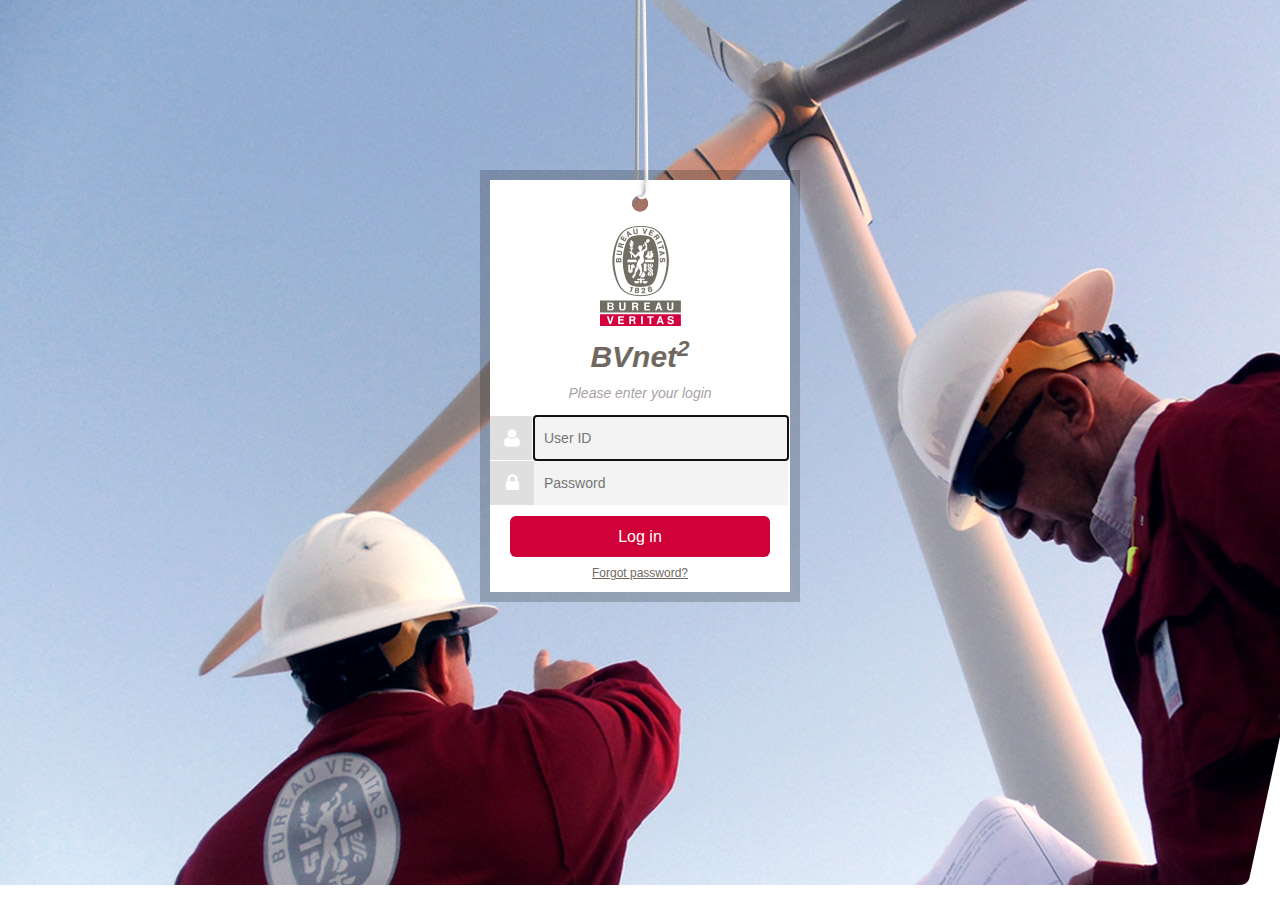
<file: HTML_V6/BVLogin.html>
<!DOCTYPE html>
<!--[if IE 8 ]> <html class="ie8"> <![endif]-->
<!--[if (gt IE 8)|!(IE)]><!-->
<html lang="en">
<!--<![endif]-->

<head>
    <meta http-equiv="content-type" content="text/html; charset=UTF-8">
    <meta charset="utf-8">
    <meta http-equiv="X-UA-Compatible" content="IE=edge">
    <title>Login</title>
    <link type="text/css" rel="stylesheet" href="styles/bvnlogin.css">
    <link type="text/css" rel="stylesheet" href="styles/font-awesome.css">
	<script src="scripts/jquery.min.js"></script>
</head>

<body>

    <div id="body" class="login bgcover">
		<div class="bvn-bg-slideshow">
				<img alt="Logo" src="images/background/login-bg1.jpg">
				<img alt="Logo" src="images/background/login-bg2.jpg">
				<img alt="Logo" src="images/background/login-bg3.jpg">
				<img alt="Logo" src="images/background/login-bg4.jpg">
		</div>
		
        <div id="loginForm" class="login-box">
            <form action="javascript:;" enctype="application/x-www-form-urlencoded" id="loginForm" method="post" onsubmit="return false;">
                <div class="login-shadow"></div>
                <div class="login-box-top bgcover">
				
                    <div class="login-box-top-img"><img alt="top image" src="images/login-box-top.png"></div>
                </div>
                <div class="login-header text-center">
                    <img class="login-logo-bv" alt="Logo" src="images/login-bv-logo.png">
                    <div class="login-title">BVnet<sup>2</sup></div>
                </div>

                <div class="login-body">
                    <div class="login-intro-text text-center">Please enter your login</div>
                    <div class="form-horizontal">

                        <div class="form-group">
                            <div class="input-group">
                                <span class="input-group-addon"><i class="fa fa-user"></i></span>
                                <input class="form-control" autofocus="" placeholder="User ID" name="j_username" type="text">
                            </div>
                        </div>
                        <div class="form-group">
                            <div class="input-group">
                                <span class="input-group-addon"><i class="fa fa-lock"></i></span>
                                <input class="form-control" placeholder="Password" name="j_password" type="password">
                            </div>
                        </div>
                    </div>
                </div>

                <div class="login-footer text-center clearfix">
                    <div role="alert" class="alert alert-danger" style="display:none">
                        <span id="loginForm:userLoginError"></span>
                        <span id="loginForm:passwordLoginError"></span>
                    </div>
                    <input class="btn btn-lg btn-primary" value="Log in" type="submit">
                    <a target="_blank" href="/bvnet/html/view/forgotPassword.iface">Forgot password?</a>

                </div>
            </form>
        </div>
        <div class="login-bottom-mask bgcover"></div>
    </div>
    <!--[if lte IE 9]>

	<script type="text/javascript">
  var htmlclass=document.createAttribute("class");
    htmlclass.value="ie8";
    document.getElementsByTagName("html")[0].setAttributeNode(htmlclass);
  </script>
<![endif]-->

    <!--[if lte IE 9]>
    <script src="scripts/jquery.placeholder.min.js"></script>
    <script>
        $(function(){
            $('input').placeholder({ customClass: 'bvn-placeholder' });
        });
    </script>
<![endif]-->

<script type="text/javascript">
var login = {
	loginSlideShow : function() {
		jQuery(".bvn-bg-slideshow > img:gt(0)").hide();
		setInterval(function() {
			jQuery('.bvn-bg-slideshow > img:first').fadeOut(1000).next()
					.fadeIn(1000).end().appendTo('.bvn-bg-slideshow');
		}, 10000);
	}
}

jQuery(function() {
  login.loginSlideShow();
 });
</script>

</body>

</html>
</file>
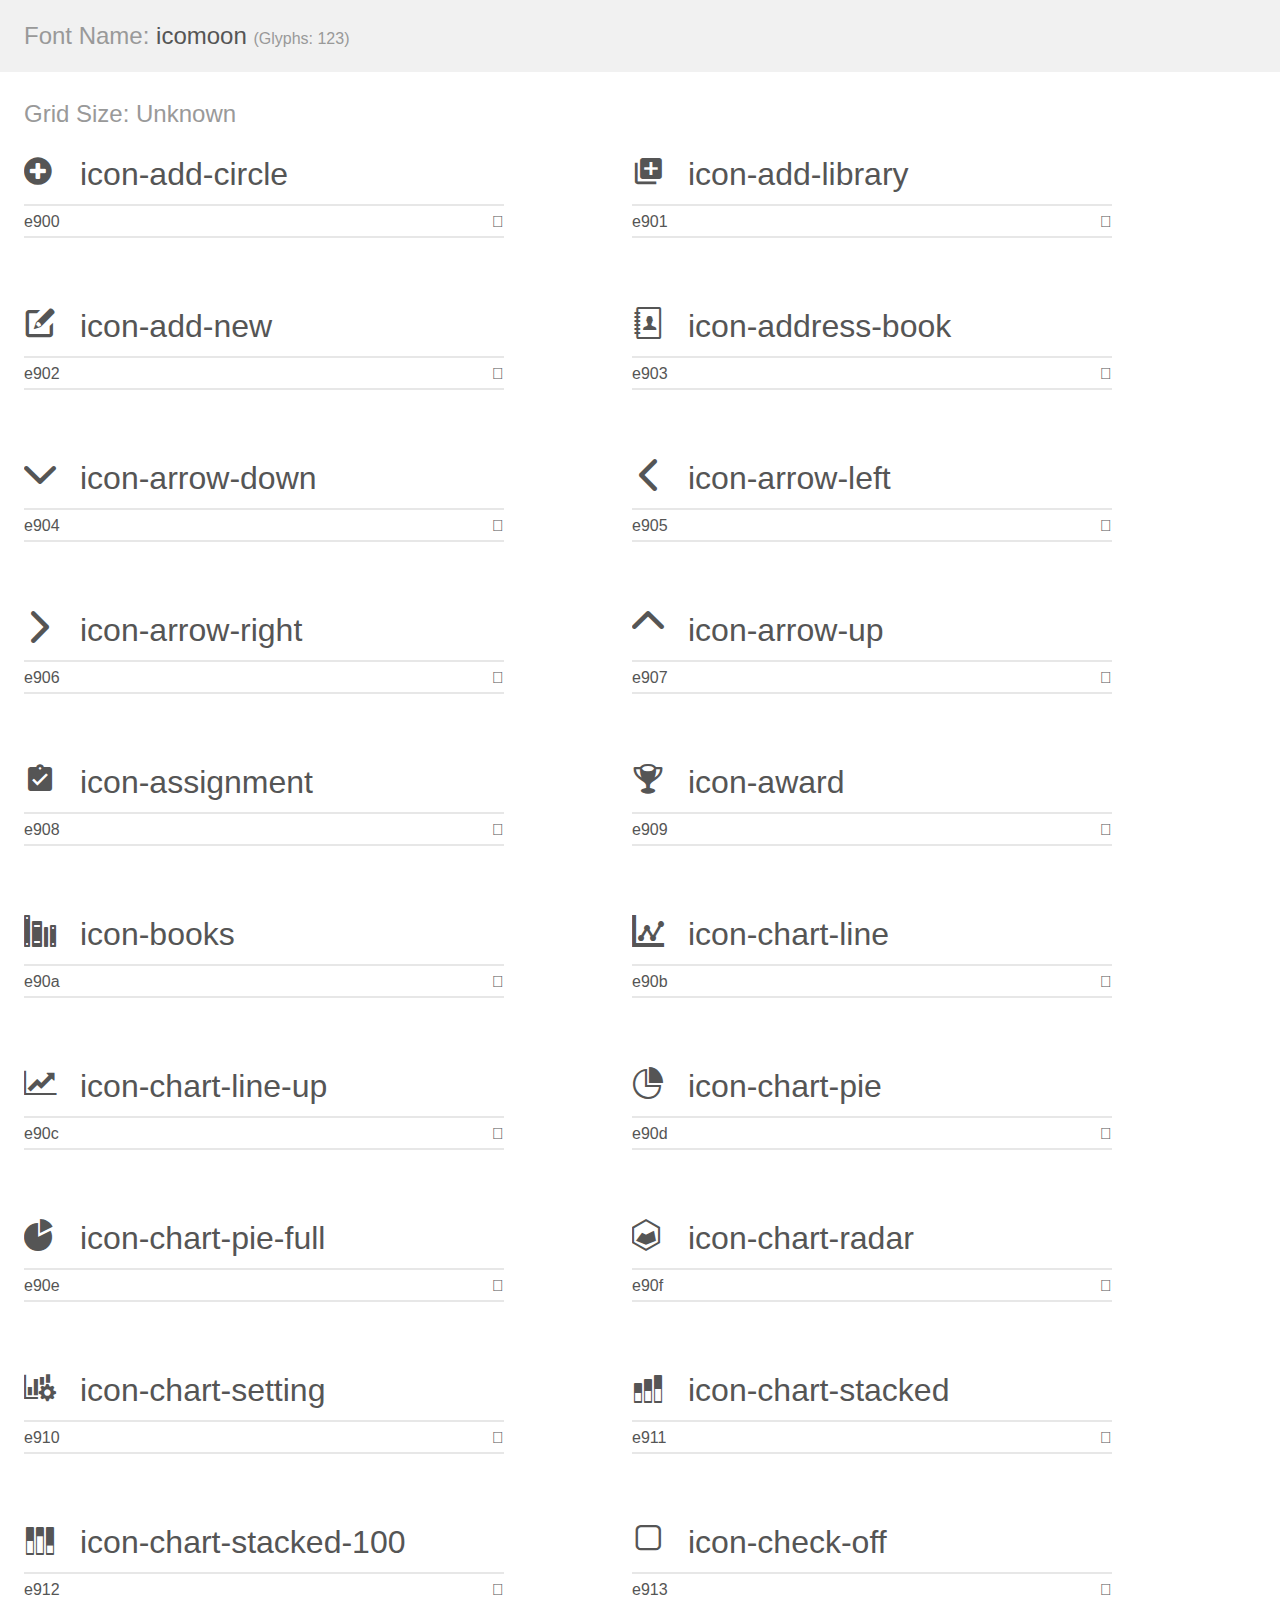
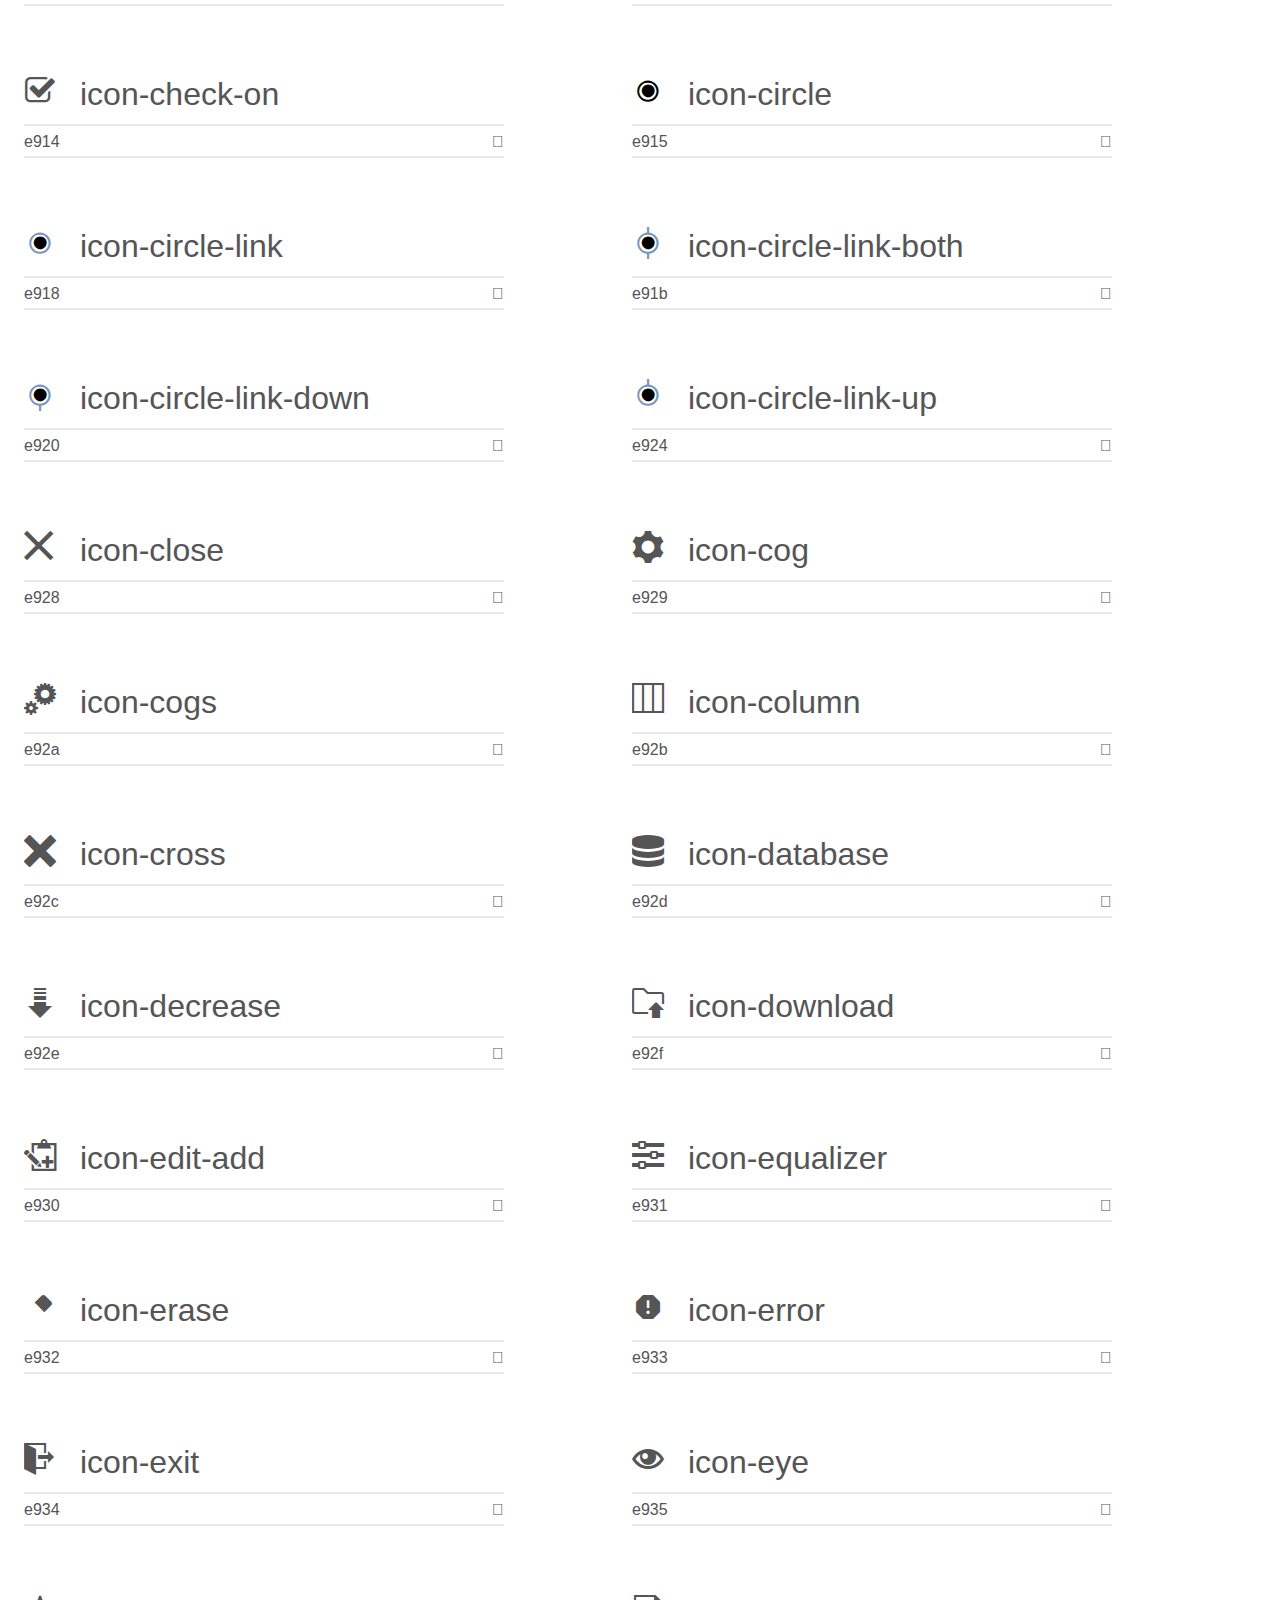
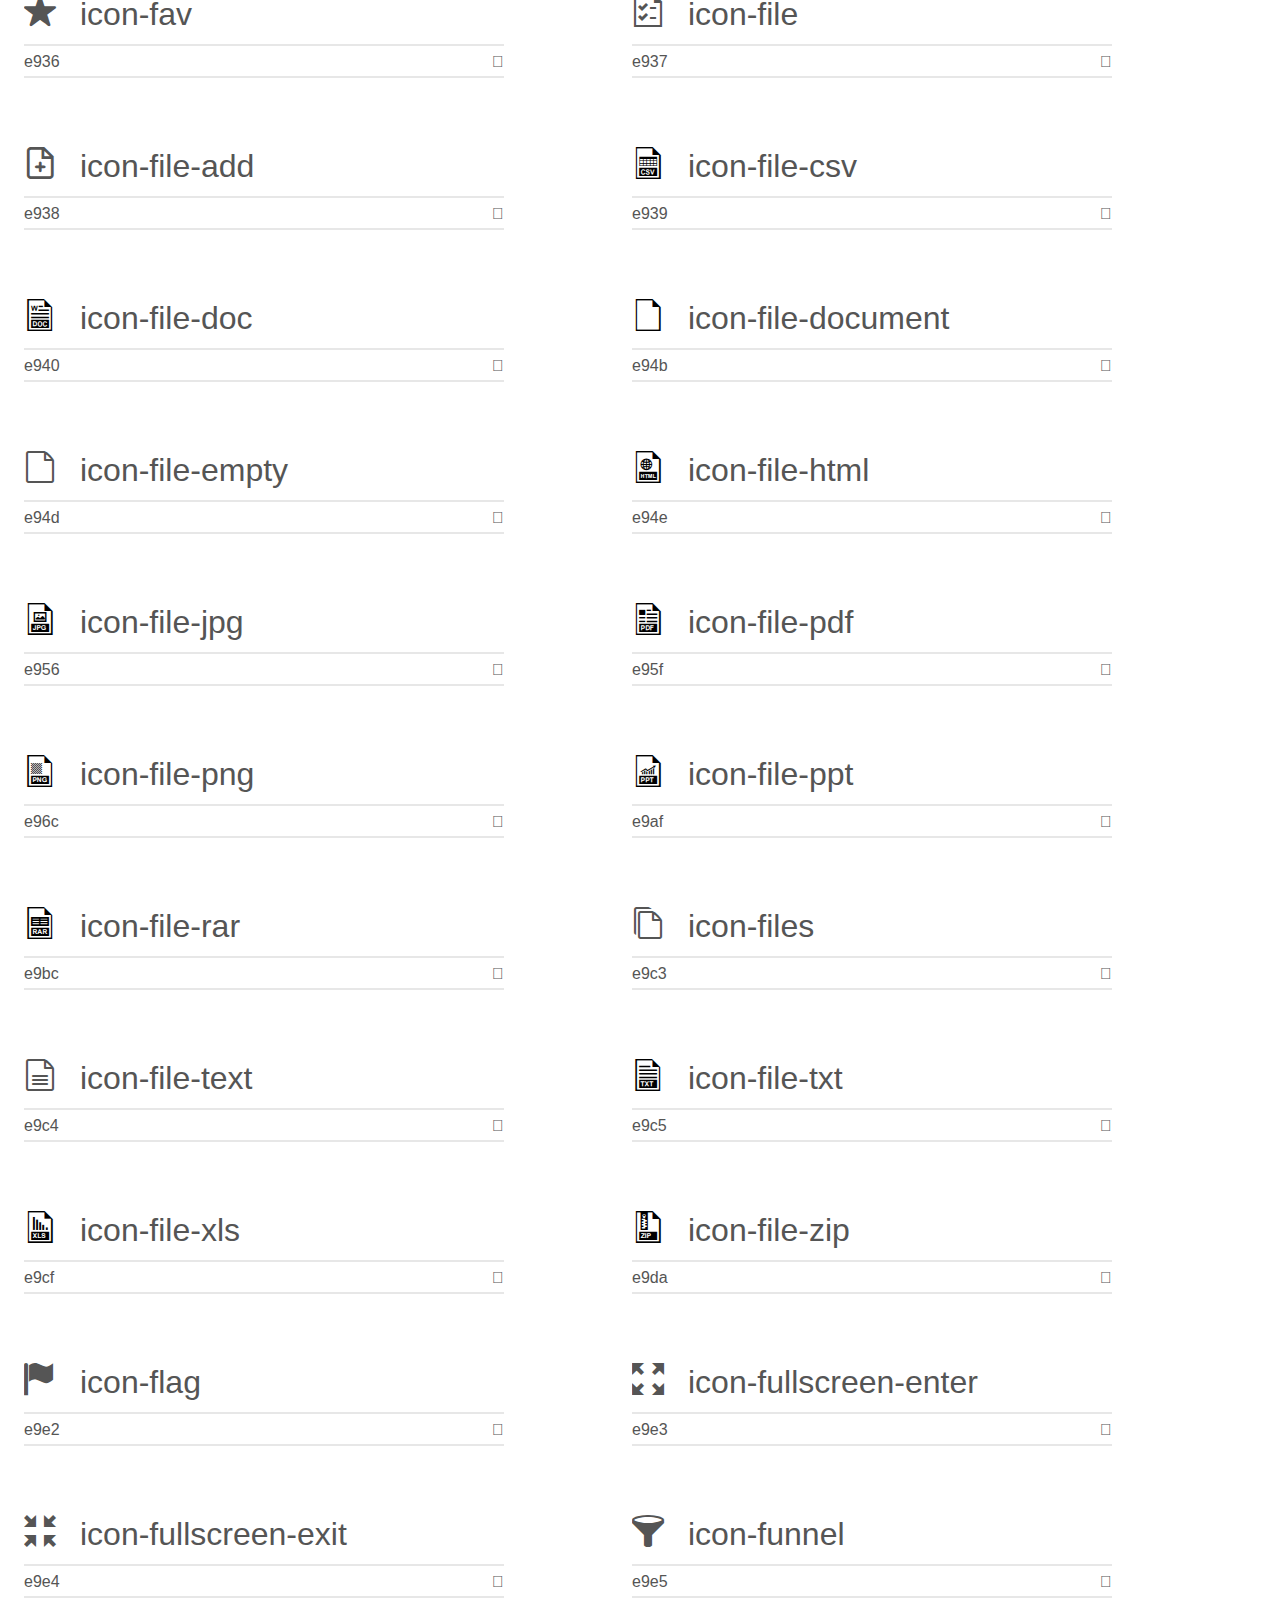
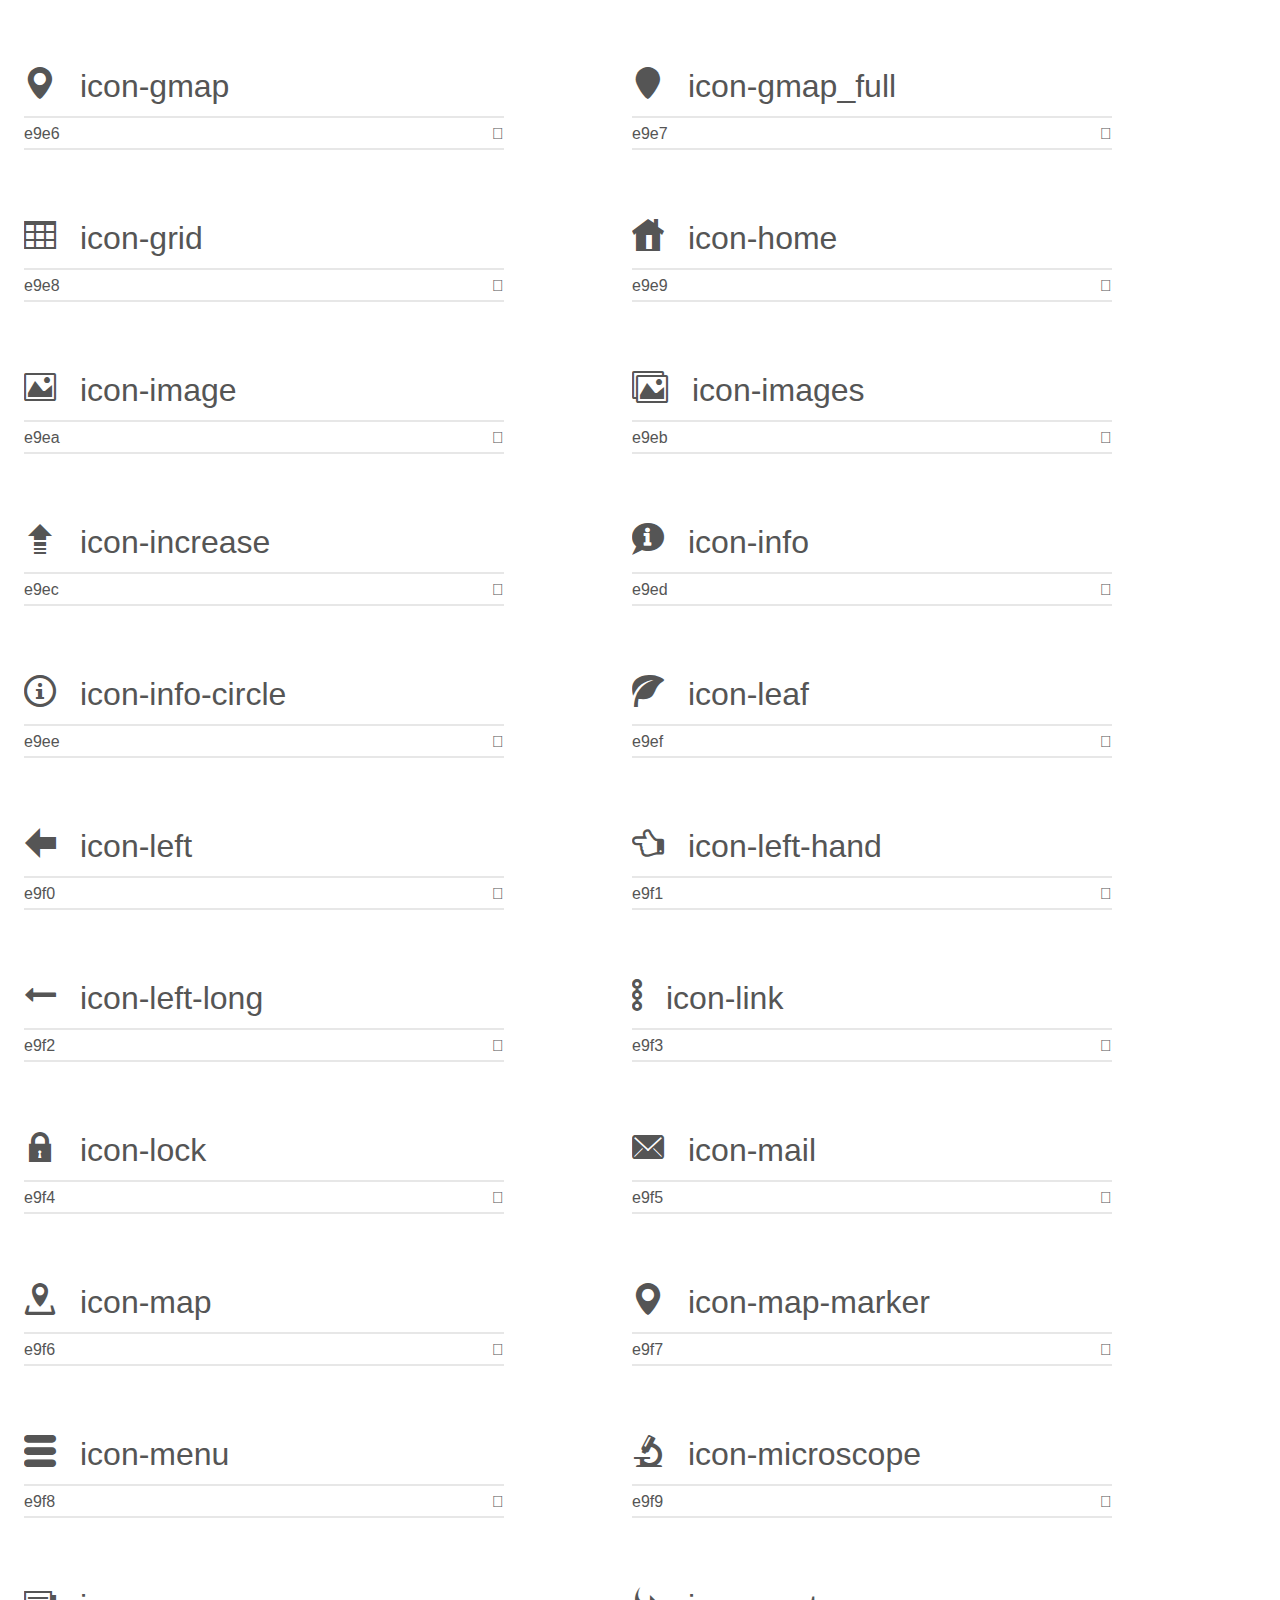
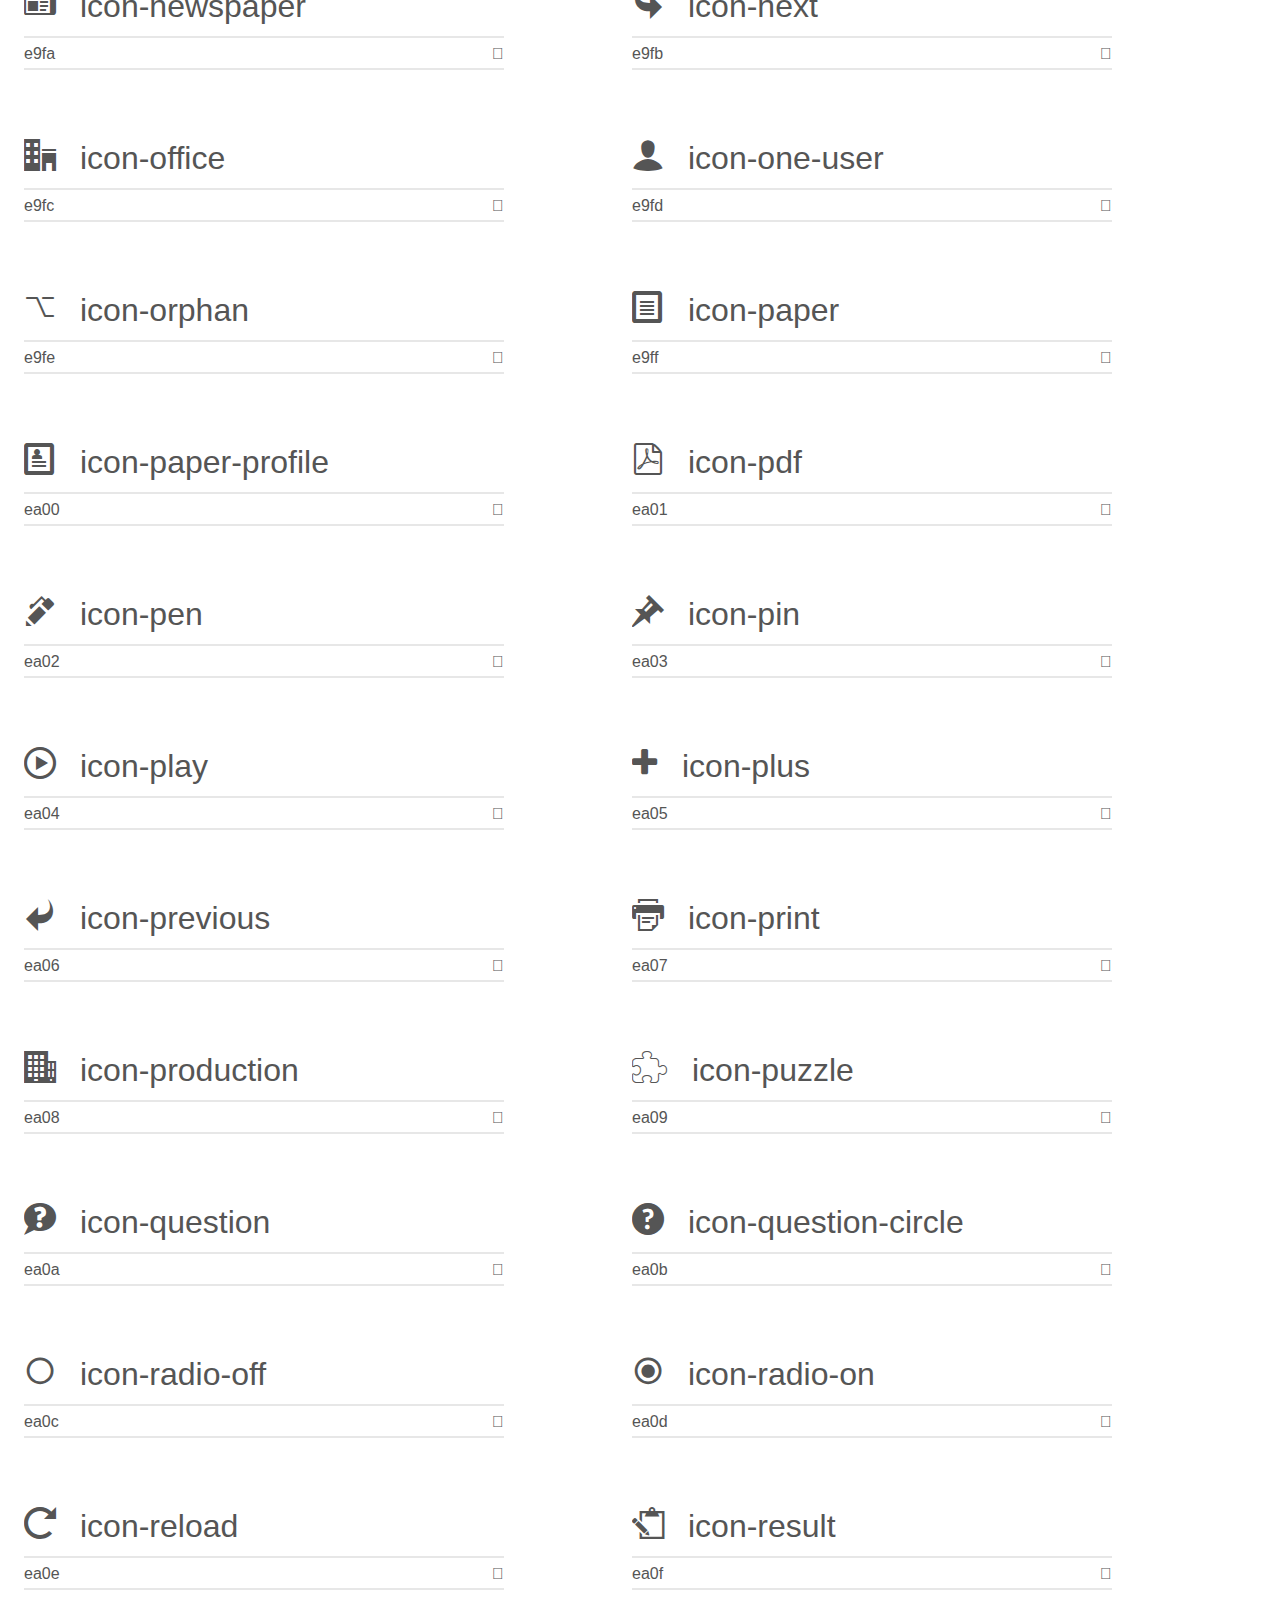
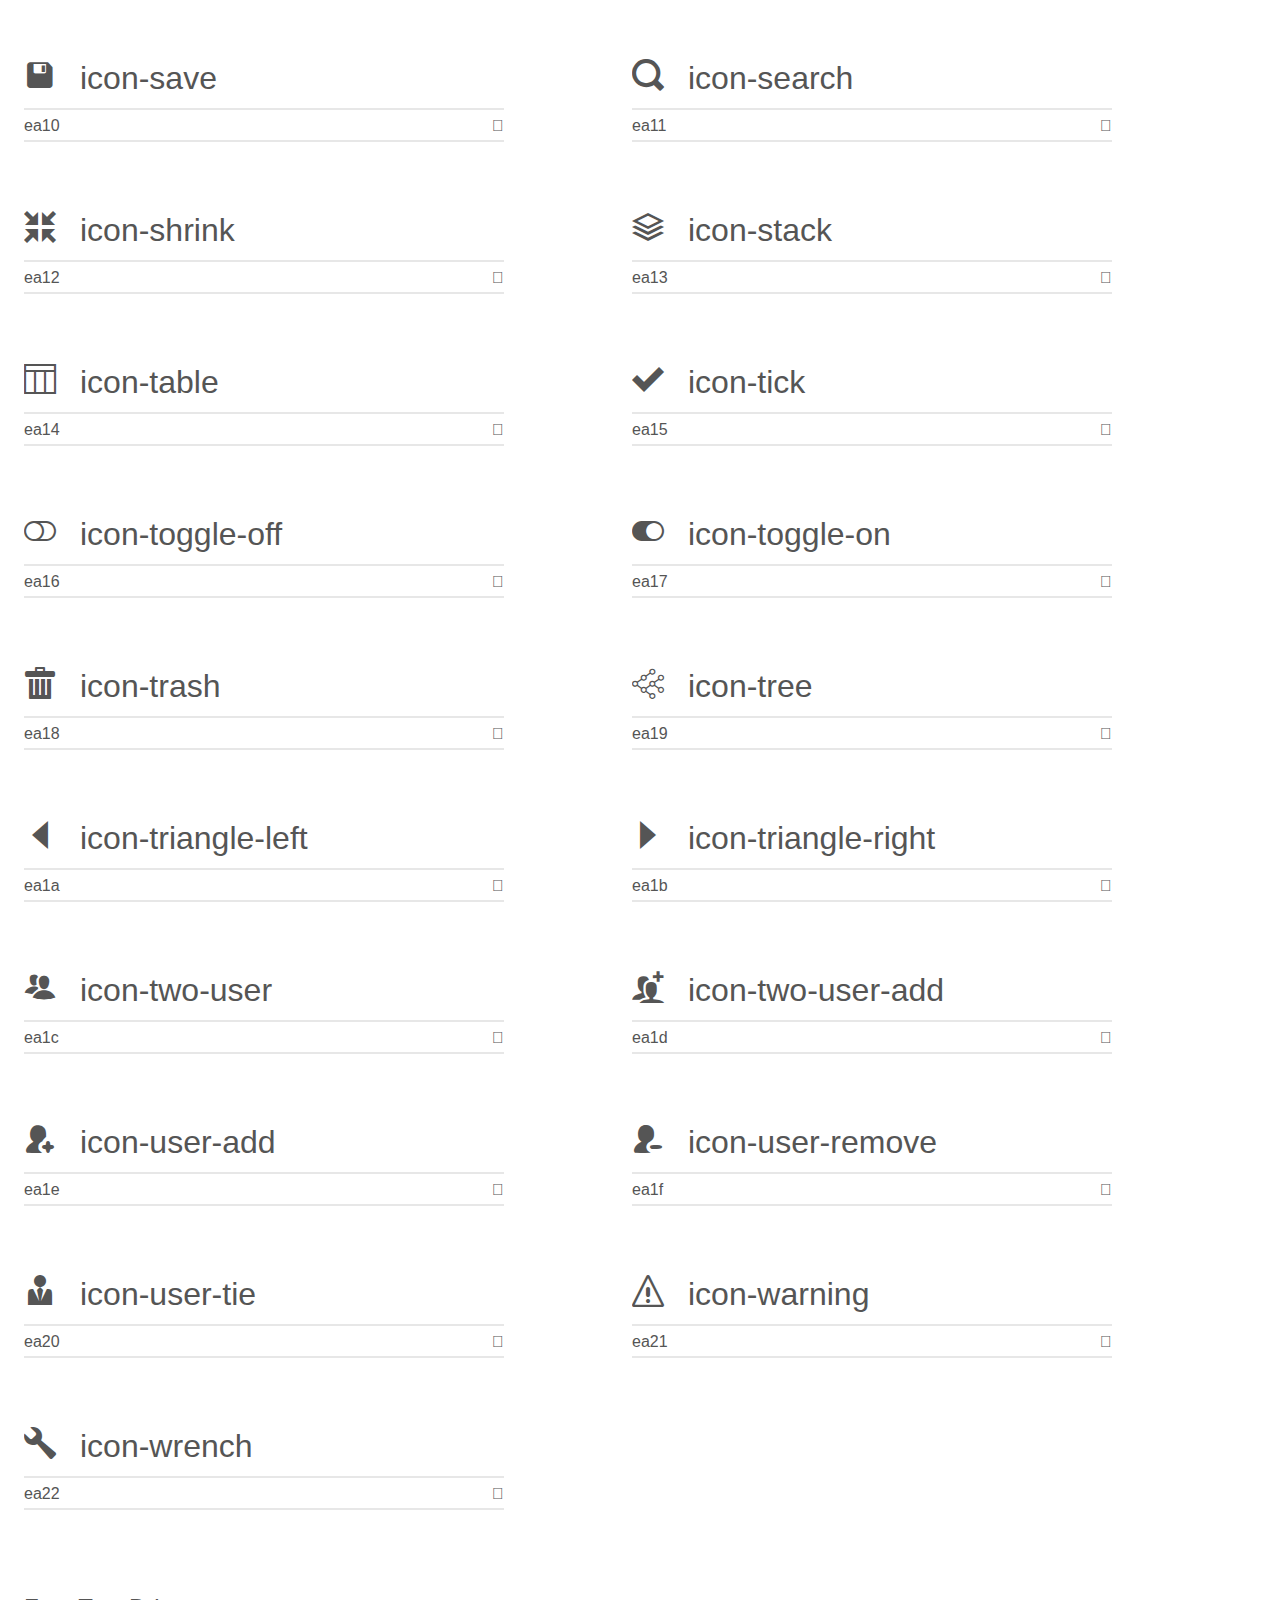
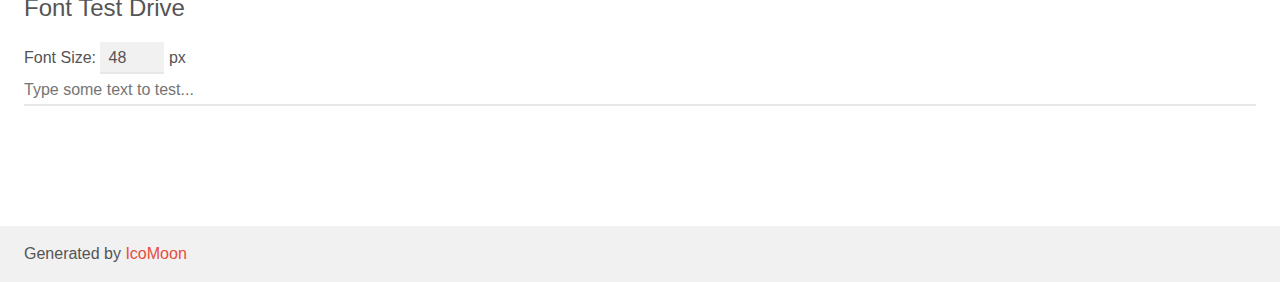
<file: HTML_V6/fonts/icomoon-fonts/demo.html>
<!doctype html>
<html>
<head>
    <meta charset="utf-8">
    <title>IcoMoon Demo</title>
    <meta name="description" content="An Icon Font Generated By IcoMoon.io">
    <meta name="viewport" content="width=device-width, initial-scale=1">
    <link rel="stylesheet" href="demo-files/demo.css">
    <link rel="stylesheet" href="style.css"></head>
<body>
    <div class="bgc1 clearfix">
        <h1 class="mhmm mvm"><span class="fgc1">Font Name:</span> icomoon <small class="fgc1">(Glyphs:&nbsp;123)</small></h1>
    </div>
    <div class="clearfix mhl ptl">
        <h1 class="mvm mtn fgc1">Grid Size: Unknown</h1>
        <div class="glyph fs1">
            <div class="clearfix bshadow0 pbs">
                <span class="icon-add-circle">
                
                </span>
                <span class="mls"> icon-add-circle</span>
            </div>
            <fieldset class="fs0 size1of1 clearfix hidden-false">
                <input type="text" readonly value="e900" class="unit size1of2" />
                <input type="text" maxlength="1" readonly value="&#xe900;" class="unitRight size1of2 talign-right" />
            </fieldset>
            <div class="fs0 bshadow0 clearfix hidden-true">
                <span class="unit pvs fgc1">liga: </span>
                <input type="text" readonly value="" class="liga unitRight" />
            </div>
        </div>
        <div class="glyph fs1">
            <div class="clearfix bshadow0 pbs">
                <span class="icon-add-library">
                
                </span>
                <span class="mls"> icon-add-library</span>
            </div>
            <fieldset class="fs0 size1of1 clearfix hidden-false">
                <input type="text" readonly value="e901" class="unit size1of2" />
                <input type="text" maxlength="1" readonly value="&#xe901;" class="unitRight size1of2 talign-right" />
            </fieldset>
            <div class="fs0 bshadow0 clearfix hidden-true">
                <span class="unit pvs fgc1">liga: </span>
                <input type="text" readonly value="" class="liga unitRight" />
            </div>
        </div>
        <div class="glyph fs1">
            <div class="clearfix bshadow0 pbs">
                <span class="icon-add-new">
                
                </span>
                <span class="mls"> icon-add-new</span>
            </div>
            <fieldset class="fs0 size1of1 clearfix hidden-false">
                <input type="text" readonly value="e902" class="unit size1of2" />
                <input type="text" maxlength="1" readonly value="&#xe902;" class="unitRight size1of2 talign-right" />
            </fieldset>
            <div class="fs0 bshadow0 clearfix hidden-true">
                <span class="unit pvs fgc1">liga: </span>
                <input type="text" readonly value="" class="liga unitRight" />
            </div>
        </div>
        <div class="glyph fs1">
            <div class="clearfix bshadow0 pbs">
                <span class="icon-address-book">
                
                </span>
                <span class="mls"> icon-address-book</span>
            </div>
            <fieldset class="fs0 size1of1 clearfix hidden-false">
                <input type="text" readonly value="e903" class="unit size1of2" />
                <input type="text" maxlength="1" readonly value="&#xe903;" class="unitRight size1of2 talign-right" />
            </fieldset>
            <div class="fs0 bshadow0 clearfix hidden-true">
                <span class="unit pvs fgc1">liga: </span>
                <input type="text" readonly value="" class="liga unitRight" />
            </div>
        </div>
        <div class="glyph fs1">
            <div class="clearfix bshadow0 pbs">
                <span class="icon-arrow-down">
                
                </span>
                <span class="mls"> icon-arrow-down</span>
            </div>
            <fieldset class="fs0 size1of1 clearfix hidden-false">
                <input type="text" readonly value="e904" class="unit size1of2" />
                <input type="text" maxlength="1" readonly value="&#xe904;" class="unitRight size1of2 talign-right" />
            </fieldset>
            <div class="fs0 bshadow0 clearfix hidden-true">
                <span class="unit pvs fgc1">liga: </span>
                <input type="text" readonly value="" class="liga unitRight" />
            </div>
        </div>
        <div class="glyph fs1">
            <div class="clearfix bshadow0 pbs">
                <span class="icon-arrow-left">
                
                </span>
                <span class="mls"> icon-arrow-left</span>
            </div>
            <fieldset class="fs0 size1of1 clearfix hidden-false">
                <input type="text" readonly value="e905" class="unit size1of2" />
                <input type="text" maxlength="1" readonly value="&#xe905;" class="unitRight size1of2 talign-right" />
            </fieldset>
            <div class="fs0 bshadow0 clearfix hidden-true">
                <span class="unit pvs fgc1">liga: </span>
                <input type="text" readonly value="" class="liga unitRight" />
            </div>
        </div>
        <div class="glyph fs1">
            <div class="clearfix bshadow0 pbs">
                <span class="icon-arrow-right">
                
                </span>
                <span class="mls"> icon-arrow-right</span>
            </div>
            <fieldset class="fs0 size1of1 clearfix hidden-false">
                <input type="text" readonly value="e906" class="unit size1of2" />
                <input type="text" maxlength="1" readonly value="&#xe906;" class="unitRight size1of2 talign-right" />
            </fieldset>
            <div class="fs0 bshadow0 clearfix hidden-true">
                <span class="unit pvs fgc1">liga: </span>
                <input type="text" readonly value="" class="liga unitRight" />
            </div>
        </div>
        <div class="glyph fs1">
            <div class="clearfix bshadow0 pbs">
                <span class="icon-arrow-up">
                
                </span>
                <span class="mls"> icon-arrow-up</span>
            </div>
            <fieldset class="fs0 size1of1 clearfix hidden-false">
                <input type="text" readonly value="e907" class="unit size1of2" />
                <input type="text" maxlength="1" readonly value="&#xe907;" class="unitRight size1of2 talign-right" />
            </fieldset>
            <div class="fs0 bshadow0 clearfix hidden-true">
                <span class="unit pvs fgc1">liga: </span>
                <input type="text" readonly value="" class="liga unitRight" />
            </div>
        </div>
        <div class="glyph fs1">
            <div class="clearfix bshadow0 pbs">
                <span class="icon-assignment">
                
                </span>
                <span class="mls"> icon-assignment</span>
            </div>
            <fieldset class="fs0 size1of1 clearfix hidden-false">
                <input type="text" readonly value="e908" class="unit size1of2" />
                <input type="text" maxlength="1" readonly value="&#xe908;" class="unitRight size1of2 talign-right" />
            </fieldset>
            <div class="fs0 bshadow0 clearfix hidden-true">
                <span class="unit pvs fgc1">liga: </span>
                <input type="text" readonly value="" class="liga unitRight" />
            </div>
        </div>
        <div class="glyph fs1">
            <div class="clearfix bshadow0 pbs">
                <span class="icon-award">
                
                </span>
                <span class="mls"> icon-award</span>
            </div>
            <fieldset class="fs0 size1of1 clearfix hidden-false">
                <input type="text" readonly value="e909" class="unit size1of2" />
                <input type="text" maxlength="1" readonly value="&#xe909;" class="unitRight size1of2 talign-right" />
            </fieldset>
            <div class="fs0 bshadow0 clearfix hidden-true">
                <span class="unit pvs fgc1">liga: </span>
                <input type="text" readonly value="" class="liga unitRight" />
            </div>
        </div>
        <div class="glyph fs1">
            <div class="clearfix bshadow0 pbs">
                <span class="icon-books">
                
                </span>
                <span class="mls"> icon-books</span>
            </div>
            <fieldset class="fs0 size1of1 clearfix hidden-false">
                <input type="text" readonly value="e90a" class="unit size1of2" />
                <input type="text" maxlength="1" readonly value="&#xe90a;" class="unitRight size1of2 talign-right" />
            </fieldset>
            <div class="fs0 bshadow0 clearfix hidden-true">
                <span class="unit pvs fgc1">liga: </span>
                <input type="text" readonly value="" class="liga unitRight" />
            </div>
        </div>
        <div class="glyph fs1">
            <div class="clearfix bshadow0 pbs">
                <span class="icon-chart-line">
                
                </span>
                <span class="mls"> icon-chart-line</span>
            </div>
            <fieldset class="fs0 size1of1 clearfix hidden-false">
                <input type="text" readonly value="e90b" class="unit size1of2" />
                <input type="text" maxlength="1" readonly value="&#xe90b;" class="unitRight size1of2 talign-right" />
            </fieldset>
            <div class="fs0 bshadow0 clearfix hidden-true">
                <span class="unit pvs fgc1">liga: </span>
                <input type="text" readonly value="" class="liga unitRight" />
            </div>
        </div>
        <div class="glyph fs1">
            <div class="clearfix bshadow0 pbs">
                <span class="icon-chart-line-up">
                
                </span>
                <span class="mls"> icon-chart-line-up</span>
            </div>
            <fieldset class="fs0 size1of1 clearfix hidden-false">
                <input type="text" readonly value="e90c" class="unit size1of2" />
                <input type="text" maxlength="1" readonly value="&#xe90c;" class="unitRight size1of2 talign-right" />
            </fieldset>
            <div class="fs0 bshadow0 clearfix hidden-true">
                <span class="unit pvs fgc1">liga: </span>
                <input type="text" readonly value="" class="liga unitRight" />
            </div>
        </div>
        <div class="glyph fs1">
            <div class="clearfix bshadow0 pbs">
                <span class="icon-chart-pie">
                
                </span>
                <span class="mls"> icon-chart-pie</span>
            </div>
            <fieldset class="fs0 size1of1 clearfix hidden-false">
                <input type="text" readonly value="e90d" class="unit size1of2" />
                <input type="text" maxlength="1" readonly value="&#xe90d;" class="unitRight size1of2 talign-right" />
            </fieldset>
            <div class="fs0 bshadow0 clearfix hidden-true">
                <span class="unit pvs fgc1">liga: </span>
                <input type="text" readonly value="" class="liga unitRight" />
            </div>
        </div>
        <div class="glyph fs1">
            <div class="clearfix bshadow0 pbs">
                <span class="icon-chart-pie-full">
                
                </span>
                <span class="mls"> icon-chart-pie-full</span>
            </div>
            <fieldset class="fs0 size1of1 clearfix hidden-false">
                <input type="text" readonly value="e90e" class="unit size1of2" />
                <input type="text" maxlength="1" readonly value="&#xe90e;" class="unitRight size1of2 talign-right" />
            </fieldset>
            <div class="fs0 bshadow0 clearfix hidden-true">
                <span class="unit pvs fgc1">liga: </span>
                <input type="text" readonly value="" class="liga unitRight" />
            </div>
        </div>
        <div class="glyph fs1">
            <div class="clearfix bshadow0 pbs">
                <span class="icon-chart-radar">
                
                </span>
                <span class="mls"> icon-chart-radar</span>
            </div>
            <fieldset class="fs0 size1of1 clearfix hidden-false">
                <input type="text" readonly value="e90f" class="unit size1of2" />
                <input type="text" maxlength="1" readonly value="&#xe90f;" class="unitRight size1of2 talign-right" />
            </fieldset>
            <div class="fs0 bshadow0 clearfix hidden-true">
                <span class="unit pvs fgc1">liga: </span>
                <input type="text" readonly value="" class="liga unitRight" />
            </div>
        </div>
        <div class="glyph fs1">
            <div class="clearfix bshadow0 pbs">
                <span class="icon-chart-setting">
                
                </span>
                <span class="mls"> icon-chart-setting</span>
            </div>
            <fieldset class="fs0 size1of1 clearfix hidden-false">
                <input type="text" readonly value="e910" class="unit size1of2" />
                <input type="text" maxlength="1" readonly value="&#xe910;" class="unitRight size1of2 talign-right" />
            </fieldset>
            <div class="fs0 bshadow0 clearfix hidden-true">
                <span class="unit pvs fgc1">liga: </span>
                <input type="text" readonly value="" class="liga unitRight" />
            </div>
        </div>
        <div class="glyph fs1">
            <div class="clearfix bshadow0 pbs">
                <span class="icon-chart-stacked">
                
                </span>
                <span class="mls"> icon-chart-stacked</span>
            </div>
            <fieldset class="fs0 size1of1 clearfix hidden-false">
                <input type="text" readonly value="e911" class="unit size1of2" />
                <input type="text" maxlength="1" readonly value="&#xe911;" class="unitRight size1of2 talign-right" />
            </fieldset>
            <div class="fs0 bshadow0 clearfix hidden-true">
                <span class="unit pvs fgc1">liga: </span>
                <input type="text" readonly value="" class="liga unitRight" />
            </div>
        </div>
        <div class="glyph fs1">
            <div class="clearfix bshadow0 pbs">
                <span class="icon-chart-stacked-100">
                
                </span>
                <span class="mls"> icon-chart-stacked-100</span>
            </div>
            <fieldset class="fs0 size1of1 clearfix hidden-false">
                <input type="text" readonly value="e912" class="unit size1of2" />
                <input type="text" maxlength="1" readonly value="&#xe912;" class="unitRight size1of2 talign-right" />
            </fieldset>
            <div class="fs0 bshadow0 clearfix hidden-true">
                <span class="unit pvs fgc1">liga: </span>
                <input type="text" readonly value="" class="liga unitRight" />
            </div>
        </div>
        <div class="glyph fs1">
            <div class="clearfix bshadow0 pbs">
                <span class="icon-check-off">
                
                </span>
                <span class="mls"> icon-check-off</span>
            </div>
            <fieldset class="fs0 size1of1 clearfix hidden-false">
                <input type="text" readonly value="e913" class="unit size1of2" />
                <input type="text" maxlength="1" readonly value="&#xe913;" class="unitRight size1of2 talign-right" />
            </fieldset>
            <div class="fs0 bshadow0 clearfix hidden-true">
                <span class="unit pvs fgc1">liga: </span>
                <input type="text" readonly value="" class="liga unitRight" />
            </div>
        </div>
        <div class="glyph fs1">
            <div class="clearfix bshadow0 pbs">
                <span class="icon-check-on">
                
                </span>
                <span class="mls"> icon-check-on</span>
            </div>
            <fieldset class="fs0 size1of1 clearfix hidden-false">
                <input type="text" readonly value="e914" class="unit size1of2" />
                <input type="text" maxlength="1" readonly value="&#xe914;" class="unitRight size1of2 talign-right" />
            </fieldset>
            <div class="fs0 bshadow0 clearfix hidden-true">
                <span class="unit pvs fgc1">liga: </span>
                <input type="text" readonly value="" class="liga unitRight" />
            </div>
        </div>
        <div class="glyph fs1">
            <div class="clearfix bshadow0 pbs">
                <span class="icon-circle">
                <span class="path1"></span><span class="path2"></span><span class="path3"></span>
                </span>
                <span class="mls"> icon-circle</span>
            </div>
            <fieldset class="fs0 size1of1 clearfix hidden-false">
                <input type="text" readonly value="e915" class="unit size1of2" />
                <input type="text" maxlength="1" readonly value="&#xe915;" class="unitRight size1of2 talign-right" />
            </fieldset>
            <div class="fs0 bshadow0 clearfix hidden-true">
                <span class="unit pvs fgc1">liga: </span>
                <input type="text" readonly value="" class="liga unitRight" />
            </div>
        </div>
        <div class="glyph fs1">
            <div class="clearfix bshadow0 pbs">
                <span class="icon-circle-link">
                <span class="path1"></span><span class="path2"></span><span class="path3"></span>
                </span>
                <span class="mls"> icon-circle-link</span>
            </div>
            <fieldset class="fs0 size1of1 clearfix hidden-false">
                <input type="text" readonly value="e918" class="unit size1of2" />
                <input type="text" maxlength="1" readonly value="&#xe918;" class="unitRight size1of2 talign-right" />
            </fieldset>
            <div class="fs0 bshadow0 clearfix hidden-true">
                <span class="unit pvs fgc1">liga: </span>
                <input type="text" readonly value="" class="liga unitRight" />
            </div>
        </div>
        <div class="glyph fs1">
            <div class="clearfix bshadow0 pbs">
                <span class="icon-circle-link-both">
                <span class="path1"></span><span class="path2"></span><span class="path3"></span><span class="path4"></span><span class="path5"></span>
                </span>
                <span class="mls"> icon-circle-link-both</span>
            </div>
            <fieldset class="fs0 size1of1 clearfix hidden-false">
                <input type="text" readonly value="e91b" class="unit size1of2" />
                <input type="text" maxlength="1" readonly value="&#xe91b;" class="unitRight size1of2 talign-right" />
            </fieldset>
            <div class="fs0 bshadow0 clearfix hidden-true">
                <span class="unit pvs fgc1">liga: </span>
                <input type="text" readonly value="" class="liga unitRight" />
            </div>
        </div>
        <div class="glyph fs1">
            <div class="clearfix bshadow0 pbs">
                <span class="icon-circle-link-down">
                <span class="path1"></span><span class="path2"></span><span class="path3"></span><span class="path4"></span>
                </span>
                <span class="mls"> icon-circle-link-down</span>
            </div>
            <fieldset class="fs0 size1of1 clearfix hidden-false">
                <input type="text" readonly value="e920" class="unit size1of2" />
                <input type="text" maxlength="1" readonly value="&#xe920;" class="unitRight size1of2 talign-right" />
            </fieldset>
            <div class="fs0 bshadow0 clearfix hidden-true">
                <span class="unit pvs fgc1">liga: </span>
                <input type="text" readonly value="" class="liga unitRight" />
            </div>
        </div>
        <div class="glyph fs1">
            <div class="clearfix bshadow0 pbs">
                <span class="icon-circle-link-up">
                <span class="path1"></span><span class="path2"></span><span class="path3"></span><span class="path4"></span>
                </span>
                <span class="mls"> icon-circle-link-up</span>
            </div>
            <fieldset class="fs0 size1of1 clearfix hidden-false">
                <input type="text" readonly value="e924" class="unit size1of2" />
                <input type="text" maxlength="1" readonly value="&#xe924;" class="unitRight size1of2 talign-right" />
            </fieldset>
            <div class="fs0 bshadow0 clearfix hidden-true">
                <span class="unit pvs fgc1">liga: </span>
                <input type="text" readonly value="" class="liga unitRight" />
            </div>
        </div>
        <div class="glyph fs1">
            <div class="clearfix bshadow0 pbs">
                <span class="icon-close">
                
                </span>
                <span class="mls"> icon-close</span>
            </div>
            <fieldset class="fs0 size1of1 clearfix hidden-false">
                <input type="text" readonly value="e928" class="unit size1of2" />
                <input type="text" maxlength="1" readonly value="&#xe928;" class="unitRight size1of2 talign-right" />
            </fieldset>
            <div class="fs0 bshadow0 clearfix hidden-true">
                <span class="unit pvs fgc1">liga: </span>
                <input type="text" readonly value="" class="liga unitRight" />
            </div>
        </div>
        <div class="glyph fs1">
            <div class="clearfix bshadow0 pbs">
                <span class="icon-cog">
                
                </span>
                <span class="mls"> icon-cog</span>
            </div>
            <fieldset class="fs0 size1of1 clearfix hidden-false">
                <input type="text" readonly value="e929" class="unit size1of2" />
                <input type="text" maxlength="1" readonly value="&#xe929;" class="unitRight size1of2 talign-right" />
            </fieldset>
            <div class="fs0 bshadow0 clearfix hidden-true">
                <span class="unit pvs fgc1">liga: </span>
                <input type="text" readonly value="" class="liga unitRight" />
            </div>
        </div>
        <div class="glyph fs1">
            <div class="clearfix bshadow0 pbs">
                <span class="icon-cogs">
                
                </span>
                <span class="mls"> icon-cogs</span>
            </div>
            <fieldset class="fs0 size1of1 clearfix hidden-false">
                <input type="text" readonly value="e92a" class="unit size1of2" />
                <input type="text" maxlength="1" readonly value="&#xe92a;" class="unitRight size1of2 talign-right" />
            </fieldset>
            <div class="fs0 bshadow0 clearfix hidden-true">
                <span class="unit pvs fgc1">liga: </span>
                <input type="text" readonly value="" class="liga unitRight" />
            </div>
        </div>
        <div class="glyph fs1">
            <div class="clearfix bshadow0 pbs">
                <span class="icon-column">
                
                </span>
                <span class="mls"> icon-column</span>
            </div>
            <fieldset class="fs0 size1of1 clearfix hidden-false">
                <input type="text" readonly value="e92b" class="unit size1of2" />
                <input type="text" maxlength="1" readonly value="&#xe92b;" class="unitRight size1of2 talign-right" />
            </fieldset>
            <div class="fs0 bshadow0 clearfix hidden-true">
                <span class="unit pvs fgc1">liga: </span>
                <input type="text" readonly value="" class="liga unitRight" />
            </div>
        </div>
        <div class="glyph fs1">
            <div class="clearfix bshadow0 pbs">
                <span class="icon-cross">
                
                </span>
                <span class="mls"> icon-cross</span>
            </div>
            <fieldset class="fs0 size1of1 clearfix hidden-false">
                <input type="text" readonly value="e92c" class="unit size1of2" />
                <input type="text" maxlength="1" readonly value="&#xe92c;" class="unitRight size1of2 talign-right" />
            </fieldset>
            <div class="fs0 bshadow0 clearfix hidden-true">
                <span class="unit pvs fgc1">liga: </span>
                <input type="text" readonly value="" class="liga unitRight" />
            </div>
        </div>
        <div class="glyph fs1">
            <div class="clearfix bshadow0 pbs">
                <span class="icon-database">
                
                </span>
                <span class="mls"> icon-database</span>
            </div>
            <fieldset class="fs0 size1of1 clearfix hidden-false">
                <input type="text" readonly value="e92d" class="unit size1of2" />
                <input type="text" maxlength="1" readonly value="&#xe92d;" class="unitRight size1of2 talign-right" />
            </fieldset>
            <div class="fs0 bshadow0 clearfix hidden-true">
                <span class="unit pvs fgc1">liga: </span>
                <input type="text" readonly value="" class="liga unitRight" />
            </div>
        </div>
        <div class="glyph fs1">
            <div class="clearfix bshadow0 pbs">
                <span class="icon-decrease">
                
                </span>
                <span class="mls"> icon-decrease</span>
            </div>
            <fieldset class="fs0 size1of1 clearfix hidden-false">
                <input type="text" readonly value="e92e" class="unit size1of2" />
                <input type="text" maxlength="1" readonly value="&#xe92e;" class="unitRight size1of2 talign-right" />
            </fieldset>
            <div class="fs0 bshadow0 clearfix hidden-true">
                <span class="unit pvs fgc1">liga: </span>
                <input type="text" readonly value="" class="liga unitRight" />
            </div>
        </div>
        <div class="glyph fs1">
            <div class="clearfix bshadow0 pbs">
                <span class="icon-download">
                
                </span>
                <span class="mls"> icon-download</span>
            </div>
            <fieldset class="fs0 size1of1 clearfix hidden-false">
                <input type="text" readonly value="e92f" class="unit size1of2" />
                <input type="text" maxlength="1" readonly value="&#xe92f;" class="unitRight size1of2 talign-right" />
            </fieldset>
            <div class="fs0 bshadow0 clearfix hidden-true">
                <span class="unit pvs fgc1">liga: </span>
                <input type="text" readonly value="" class="liga unitRight" />
            </div>
        </div>
        <div class="glyph fs1">
            <div class="clearfix bshadow0 pbs">
                <span class="icon-edit-add">
                
                </span>
                <span class="mls"> icon-edit-add</span>
            </div>
            <fieldset class="fs0 size1of1 clearfix hidden-false">
                <input type="text" readonly value="e930" class="unit size1of2" />
                <input type="text" maxlength="1" readonly value="&#xe930;" class="unitRight size1of2 talign-right" />
            </fieldset>
            <div class="fs0 bshadow0 clearfix hidden-true">
                <span class="unit pvs fgc1">liga: </span>
                <input type="text" readonly value="" class="liga unitRight" />
            </div>
        </div>
        <div class="glyph fs1">
            <div class="clearfix bshadow0 pbs">
                <span class="icon-equalizer">
                
                </span>
                <span class="mls"> icon-equalizer</span>
            </div>
            <fieldset class="fs0 size1of1 clearfix hidden-false">
                <input type="text" readonly value="e931" class="unit size1of2" />
                <input type="text" maxlength="1" readonly value="&#xe931;" class="unitRight size1of2 talign-right" />
            </fieldset>
            <div class="fs0 bshadow0 clearfix hidden-true">
                <span class="unit pvs fgc1">liga: </span>
                <input type="text" readonly value="" class="liga unitRight" />
            </div>
        </div>
        <div class="glyph fs1">
            <div class="clearfix bshadow0 pbs">
                <span class="icon-erase">
                
                </span>
                <span class="mls"> icon-erase</span>
            </div>
            <fieldset class="fs0 size1of1 clearfix hidden-false">
                <input type="text" readonly value="e932" class="unit size1of2" />
                <input type="text" maxlength="1" readonly value="&#xe932;" class="unitRight size1of2 talign-right" />
            </fieldset>
            <div class="fs0 bshadow0 clearfix hidden-true">
                <span class="unit pvs fgc1">liga: </span>
                <input type="text" readonly value="" class="liga unitRight" />
            </div>
        </div>
        <div class="glyph fs1">
            <div class="clearfix bshadow0 pbs">
                <span class="icon-error">
                
                </span>
                <span class="mls"> icon-error</span>
            </div>
            <fieldset class="fs0 size1of1 clearfix hidden-false">
                <input type="text" readonly value="e933" class="unit size1of2" />
                <input type="text" maxlength="1" readonly value="&#xe933;" class="unitRight size1of2 talign-right" />
            </fieldset>
            <div class="fs0 bshadow0 clearfix hidden-true">
                <span class="unit pvs fgc1">liga: </span>
                <input type="text" readonly value="" class="liga unitRight" />
            </div>
        </div>
        <div class="glyph fs1">
            <div class="clearfix bshadow0 pbs">
                <span class="icon-exit">
                
                </span>
                <span class="mls"> icon-exit</span>
            </div>
            <fieldset class="fs0 size1of1 clearfix hidden-false">
                <input type="text" readonly value="e934" class="unit size1of2" />
                <input type="text" maxlength="1" readonly value="&#xe934;" class="unitRight size1of2 talign-right" />
            </fieldset>
            <div class="fs0 bshadow0 clearfix hidden-true">
                <span class="unit pvs fgc1">liga: </span>
                <input type="text" readonly value="" class="liga unitRight" />
            </div>
        </div>
        <div class="glyph fs1">
            <div class="clearfix bshadow0 pbs">
                <span class="icon-eye">
                
                </span>
                <span class="mls"> icon-eye</span>
            </div>
            <fieldset class="fs0 size1of1 clearfix hidden-false">
                <input type="text" readonly value="e935" class="unit size1of2" />
                <input type="text" maxlength="1" readonly value="&#xe935;" class="unitRight size1of2 talign-right" />
            </fieldset>
            <div class="fs0 bshadow0 clearfix hidden-true">
                <span class="unit pvs fgc1">liga: </span>
                <input type="text" readonly value="" class="liga unitRight" />
            </div>
        </div>
        <div class="glyph fs1">
            <div class="clearfix bshadow0 pbs">
                <span class="icon-fav">
                
                </span>
                <span class="mls"> icon-fav</span>
            </div>
            <fieldset class="fs0 size1of1 clearfix hidden-false">
                <input type="text" readonly value="e936" class="unit size1of2" />
                <input type="text" maxlength="1" readonly value="&#xe936;" class="unitRight size1of2 talign-right" />
            </fieldset>
            <div class="fs0 bshadow0 clearfix hidden-true">
                <span class="unit pvs fgc1">liga: </span>
                <input type="text" readonly value="" class="liga unitRight" />
            </div>
        </div>
        <div class="glyph fs1">
            <div class="clearfix bshadow0 pbs">
                <span class="icon-file">
                
                </span>
                <span class="mls"> icon-file</span>
            </div>
            <fieldset class="fs0 size1of1 clearfix hidden-false">
                <input type="text" readonly value="e937" class="unit size1of2" />
                <input type="text" maxlength="1" readonly value="&#xe937;" class="unitRight size1of2 talign-right" />
            </fieldset>
            <div class="fs0 bshadow0 clearfix hidden-true">
                <span class="unit pvs fgc1">liga: </span>
                <input type="text" readonly value="" class="liga unitRight" />
            </div>
        </div>
        <div class="glyph fs1">
            <div class="clearfix bshadow0 pbs">
                <span class="icon-file-add">
                
                </span>
                <span class="mls"> icon-file-add</span>
            </div>
            <fieldset class="fs0 size1of1 clearfix hidden-false">
                <input type="text" readonly value="e938" class="unit size1of2" />
                <input type="text" maxlength="1" readonly value="&#xe938;" class="unitRight size1of2 talign-right" />
            </fieldset>
            <div class="fs0 bshadow0 clearfix hidden-true">
                <span class="unit pvs fgc1">liga: </span>
                <input type="text" readonly value="" class="liga unitRight" />
            </div>
        </div>
        <div class="glyph fs1">
            <div class="clearfix bshadow0 pbs">
                <span class="icon-file-csv">
                <span class="path1"></span><span class="path2"></span><span class="path3"></span><span class="path4"></span><span class="path5"></span><span class="path6"></span><span class="path7"></span>
                </span>
                <span class="mls"> icon-file-csv</span>
            </div>
            <fieldset class="fs0 size1of1 clearfix hidden-false">
                <input type="text" readonly value="e939" class="unit size1of2" />
                <input type="text" maxlength="1" readonly value="&#xe939;" class="unitRight size1of2 talign-right" />
            </fieldset>
            <div class="fs0 bshadow0 clearfix hidden-true">
                <span class="unit pvs fgc1">liga: </span>
                <input type="text" readonly value="" class="liga unitRight" />
            </div>
        </div>
        <div class="glyph fs1">
            <div class="clearfix bshadow0 pbs">
                <span class="icon-file-doc">
                <span class="path1"></span><span class="path2"></span><span class="path3"></span><span class="path4"></span><span class="path5"></span><span class="path6"></span><span class="path7"></span><span class="path8"></span><span class="path9"></span><span class="path10"></span><span class="path11"></span>
                </span>
                <span class="mls"> icon-file-doc</span>
            </div>
            <fieldset class="fs0 size1of1 clearfix hidden-false">
                <input type="text" readonly value="e940" class="unit size1of2" />
                <input type="text" maxlength="1" readonly value="&#xe940;" class="unitRight size1of2 talign-right" />
            </fieldset>
            <div class="fs0 bshadow0 clearfix hidden-true">
                <span class="unit pvs fgc1">liga: </span>
                <input type="text" readonly value="" class="liga unitRight" />
            </div>
        </div>
        <div class="glyph fs1">
            <div class="clearfix bshadow0 pbs">
                <span class="icon-file-document">
                <span class="path1"></span><span class="path2"></span>
                </span>
                <span class="mls"> icon-file-document</span>
            </div>
            <fieldset class="fs0 size1of1 clearfix hidden-false">
                <input type="text" readonly value="e94b" class="unit size1of2" />
                <input type="text" maxlength="1" readonly value="&#xe94b;" class="unitRight size1of2 talign-right" />
            </fieldset>
            <div class="fs0 bshadow0 clearfix hidden-true">
                <span class="unit pvs fgc1">liga: </span>
                <input type="text" readonly value="" class="liga unitRight" />
            </div>
        </div>
        <div class="glyph fs1">
            <div class="clearfix bshadow0 pbs">
                <span class="icon-file-empty">
                
                </span>
                <span class="mls"> icon-file-empty</span>
            </div>
            <fieldset class="fs0 size1of1 clearfix hidden-false">
                <input type="text" readonly value="e94d" class="unit size1of2" />
                <input type="text" maxlength="1" readonly value="&#xe94d;" class="unitRight size1of2 talign-right" />
            </fieldset>
            <div class="fs0 bshadow0 clearfix hidden-true">
                <span class="unit pvs fgc1">liga: </span>
                <input type="text" readonly value="" class="liga unitRight" />
            </div>
        </div>
        <div class="glyph fs1">
            <div class="clearfix bshadow0 pbs">
                <span class="icon-file-html">
                <span class="path1"></span><span class="path2"></span><span class="path3"></span><span class="path4"></span><span class="path5"></span><span class="path6"></span><span class="path7"></span><span class="path8"></span>
                </span>
                <span class="mls"> icon-file-html</span>
            </div>
            <fieldset class="fs0 size1of1 clearfix hidden-false">
                <input type="text" readonly value="e94e" class="unit size1of2" />
                <input type="text" maxlength="1" readonly value="&#xe94e;" class="unitRight size1of2 talign-right" />
            </fieldset>
            <div class="fs0 bshadow0 clearfix hidden-true">
                <span class="unit pvs fgc1">liga: </span>
                <input type="text" readonly value="" class="liga unitRight" />
            </div>
        </div>
        <div class="glyph fs1">
            <div class="clearfix bshadow0 pbs">
                <span class="icon-file-jpg">
                <span class="path1"></span><span class="path2"></span><span class="path3"></span><span class="path4"></span><span class="path5"></span><span class="path6"></span><span class="path7"></span><span class="path8"></span><span class="path9"></span>
                </span>
                <span class="mls"> icon-file-jpg</span>
            </div>
            <fieldset class="fs0 size1of1 clearfix hidden-false">
                <input type="text" readonly value="e956" class="unit size1of2" />
                <input type="text" maxlength="1" readonly value="&#xe956;" class="unitRight size1of2 talign-right" />
            </fieldset>
            <div class="fs0 bshadow0 clearfix hidden-true">
                <span class="unit pvs fgc1">liga: </span>
                <input type="text" readonly value="" class="liga unitRight" />
            </div>
        </div>
        <div class="glyph fs1">
            <div class="clearfix bshadow0 pbs">
                <span class="icon-file-pdf">
                <span class="path1"></span><span class="path2"></span><span class="path3"></span><span class="path4"></span><span class="path5"></span><span class="path6"></span><span class="path7"></span><span class="path8"></span><span class="path9"></span><span class="path10"></span><span class="path11"></span><span class="path12"></span><span class="path13"></span>
                </span>
                <span class="mls"> icon-file-pdf</span>
            </div>
            <fieldset class="fs0 size1of1 clearfix hidden-false">
                <input type="text" readonly value="e95f" class="unit size1of2" />
                <input type="text" maxlength="1" readonly value="&#xe95f;" class="unitRight size1of2 talign-right" />
            </fieldset>
            <div class="fs0 bshadow0 clearfix hidden-true">
                <span class="unit pvs fgc1">liga: </span>
                <input type="text" readonly value="" class="liga unitRight" />
            </div>
        </div>
        <div class="glyph fs1">
            <div class="clearfix bshadow0 pbs">
                <span class="icon-file-png">
                <span class="path1"></span><span class="path2"></span><span class="path3"></span><span class="path4"></span><span class="path5"></span><span class="path6"></span><span class="path7"></span><span class="path8"></span><span class="path9"></span><span class="path10"></span><span class="path11"></span><span class="path12"></span><span class="path13"></span><span class="path14"></span><span class="path15"></span><span class="path16"></span><span class="path17"></span><span class="path18"></span><span class="path19"></span><span class="path20"></span><span class="path21"></span><span class="path22"></span><span class="path23"></span><span class="path24"></span><span class="path25"></span><span class="path26"></span><span class="path27"></span><span class="path28"></span><span class="path29"></span><span class="path30"></span><span class="path31"></span><span class="path32"></span><span class="path33"></span><span class="path34"></span><span class="path35"></span><span class="path36"></span><span class="path37"></span><span class="path38"></span><span class="path39"></span><span class="path40"></span><span class="path41"></span><span class="path42"></span><span class="path43"></span><span class="path44"></span><span class="path45"></span><span class="path46"></span><span class="path47"></span><span class="path48"></span><span class="path49"></span><span class="path50"></span><span class="path51"></span><span class="path52"></span><span class="path53"></span><span class="path54"></span><span class="path55"></span><span class="path56"></span><span class="path57"></span><span class="path58"></span><span class="path59"></span><span class="path60"></span><span class="path61"></span><span class="path62"></span><span class="path63"></span><span class="path64"></span><span class="path65"></span><span class="path66"></span><span class="path67"></span>
                </span>
                <span class="mls"> icon-file-png</span>
            </div>
            <fieldset class="fs0 size1of1 clearfix hidden-false">
                <input type="text" readonly value="e96c" class="unit size1of2" />
                <input type="text" maxlength="1" readonly value="&#xe96c;" class="unitRight size1of2 talign-right" />
            </fieldset>
            <div class="fs0 bshadow0 clearfix hidden-true">
                <span class="unit pvs fgc1">liga: </span>
                <input type="text" readonly value="" class="liga unitRight" />
            </div>
        </div>
        <div class="glyph fs1">
            <div class="clearfix bshadow0 pbs">
                <span class="icon-file-ppt">
                <span class="path1"></span><span class="path2"></span><span class="path3"></span><span class="path4"></span><span class="path5"></span><span class="path6"></span><span class="path7"></span><span class="path8"></span><span class="path9"></span><span class="path10"></span><span class="path11"></span><span class="path12"></span><span class="path13"></span>
                </span>
                <span class="mls"> icon-file-ppt</span>
            </div>
            <fieldset class="fs0 size1of1 clearfix hidden-false">
                <input type="text" readonly value="e9af" class="unit size1of2" />
                <input type="text" maxlength="1" readonly value="&#xe9af;" class="unitRight size1of2 talign-right" />
            </fieldset>
            <div class="fs0 bshadow0 clearfix hidden-true">
                <span class="unit pvs fgc1">liga: </span>
                <input type="text" readonly value="" class="liga unitRight" />
            </div>
        </div>
        <div class="glyph fs1">
            <div class="clearfix bshadow0 pbs">
                <span class="icon-file-rar">
                <span class="path1"></span><span class="path2"></span><span class="path3"></span><span class="path4"></span><span class="path5"></span><span class="path6"></span><span class="path7"></span>
                </span>
                <span class="mls"> icon-file-rar</span>
            </div>
            <fieldset class="fs0 size1of1 clearfix hidden-false">
                <input type="text" readonly value="e9bc" class="unit size1of2" />
                <input type="text" maxlength="1" readonly value="&#xe9bc;" class="unitRight size1of2 talign-right" />
            </fieldset>
            <div class="fs0 bshadow0 clearfix hidden-true">
                <span class="unit pvs fgc1">liga: </span>
                <input type="text" readonly value="" class="liga unitRight" />
            </div>
        </div>
        <div class="glyph fs1">
            <div class="clearfix bshadow0 pbs">
                <span class="icon-files">
                
                </span>
                <span class="mls"> icon-files</span>
            </div>
            <fieldset class="fs0 size1of1 clearfix hidden-false">
                <input type="text" readonly value="e9c3" class="unit size1of2" />
                <input type="text" maxlength="1" readonly value="&#xe9c3;" class="unitRight size1of2 talign-right" />
            </fieldset>
            <div class="fs0 bshadow0 clearfix hidden-true">
                <span class="unit pvs fgc1">liga: </span>
                <input type="text" readonly value="" class="liga unitRight" />
            </div>
        </div>
        <div class="glyph fs1">
            <div class="clearfix bshadow0 pbs">
                <span class="icon-file-text">
                
                </span>
                <span class="mls"> icon-file-text</span>
            </div>
            <fieldset class="fs0 size1of1 clearfix hidden-false">
                <input type="text" readonly value="e9c4" class="unit size1of2" />
                <input type="text" maxlength="1" readonly value="&#xe9c4;" class="unitRight size1of2 talign-right" />
            </fieldset>
            <div class="fs0 bshadow0 clearfix hidden-true">
                <span class="unit pvs fgc1">liga: </span>
                <input type="text" readonly value="" class="liga unitRight" />
            </div>
        </div>
        <div class="glyph fs1">
            <div class="clearfix bshadow0 pbs">
                <span class="icon-file-txt">
                <span class="path1"></span><span class="path2"></span><span class="path3"></span><span class="path4"></span><span class="path5"></span><span class="path6"></span><span class="path7"></span><span class="path8"></span><span class="path9"></span><span class="path10"></span>
                </span>
                <span class="mls"> icon-file-txt</span>
            </div>
            <fieldset class="fs0 size1of1 clearfix hidden-false">
                <input type="text" readonly value="e9c5" class="unit size1of2" />
                <input type="text" maxlength="1" readonly value="&#xe9c5;" class="unitRight size1of2 talign-right" />
            </fieldset>
            <div class="fs0 bshadow0 clearfix hidden-true">
                <span class="unit pvs fgc1">liga: </span>
                <input type="text" readonly value="" class="liga unitRight" />
            </div>
        </div>
        <div class="glyph fs1">
            <div class="clearfix bshadow0 pbs">
                <span class="icon-file-xls">
                <span class="path1"></span><span class="path2"></span><span class="path3"></span><span class="path4"></span><span class="path5"></span><span class="path6"></span><span class="path7"></span><span class="path8"></span><span class="path9"></span><span class="path10"></span><span class="path11"></span>
                </span>
                <span class="mls"> icon-file-xls</span>
            </div>
            <fieldset class="fs0 size1of1 clearfix hidden-false">
                <input type="text" readonly value="e9cf" class="unit size1of2" />
                <input type="text" maxlength="1" readonly value="&#xe9cf;" class="unitRight size1of2 talign-right" />
            </fieldset>
            <div class="fs0 bshadow0 clearfix hidden-true">
                <span class="unit pvs fgc1">liga: </span>
                <input type="text" readonly value="" class="liga unitRight" />
            </div>
        </div>
        <div class="glyph fs1">
            <div class="clearfix bshadow0 pbs">
                <span class="icon-file-zip">
                <span class="path1"></span><span class="path2"></span><span class="path3"></span><span class="path4"></span><span class="path5"></span><span class="path6"></span><span class="path7"></span><span class="path8"></span>
                </span>
                <span class="mls"> icon-file-zip</span>
            </div>
            <fieldset class="fs0 size1of1 clearfix hidden-false">
                <input type="text" readonly value="e9da" class="unit size1of2" />
                <input type="text" maxlength="1" readonly value="&#xe9da;" class="unitRight size1of2 talign-right" />
            </fieldset>
            <div class="fs0 bshadow0 clearfix hidden-true">
                <span class="unit pvs fgc1">liga: </span>
                <input type="text" readonly value="" class="liga unitRight" />
            </div>
        </div>
        <div class="glyph fs1">
            <div class="clearfix bshadow0 pbs">
                <span class="icon-flag">
                
                </span>
                <span class="mls"> icon-flag</span>
            </div>
            <fieldset class="fs0 size1of1 clearfix hidden-false">
                <input type="text" readonly value="e9e2" class="unit size1of2" />
                <input type="text" maxlength="1" readonly value="&#xe9e2;" class="unitRight size1of2 talign-right" />
            </fieldset>
            <div class="fs0 bshadow0 clearfix hidden-true">
                <span class="unit pvs fgc1">liga: </span>
                <input type="text" readonly value="" class="liga unitRight" />
            </div>
        </div>
        <div class="glyph fs1">
            <div class="clearfix bshadow0 pbs">
                <span class="icon-fullscreen-enter">
                
                </span>
                <span class="mls"> icon-fullscreen-enter</span>
            </div>
            <fieldset class="fs0 size1of1 clearfix hidden-false">
                <input type="text" readonly value="e9e3" class="unit size1of2" />
                <input type="text" maxlength="1" readonly value="&#xe9e3;" class="unitRight size1of2 talign-right" />
            </fieldset>
            <div class="fs0 bshadow0 clearfix hidden-true">
                <span class="unit pvs fgc1">liga: </span>
                <input type="text" readonly value="" class="liga unitRight" />
            </div>
        </div>
        <div class="glyph fs1">
            <div class="clearfix bshadow0 pbs">
                <span class="icon-fullscreen-exit">
                
                </span>
                <span class="mls"> icon-fullscreen-exit</span>
            </div>
            <fieldset class="fs0 size1of1 clearfix hidden-false">
                <input type="text" readonly value="e9e4" class="unit size1of2" />
                <input type="text" maxlength="1" readonly value="&#xe9e4;" class="unitRight size1of2 talign-right" />
            </fieldset>
            <div class="fs0 bshadow0 clearfix hidden-true">
                <span class="unit pvs fgc1">liga: </span>
                <input type="text" readonly value="" class="liga unitRight" />
            </div>
        </div>
        <div class="glyph fs1">
            <div class="clearfix bshadow0 pbs">
                <span class="icon-funnel">
                
                </span>
                <span class="mls"> icon-funnel</span>
            </div>
            <fieldset class="fs0 size1of1 clearfix hidden-false">
                <input type="text" readonly value="e9e5" class="unit size1of2" />
                <input type="text" maxlength="1" readonly value="&#xe9e5;" class="unitRight size1of2 talign-right" />
            </fieldset>
            <div class="fs0 bshadow0 clearfix hidden-true">
                <span class="unit pvs fgc1">liga: </span>
                <input type="text" readonly value="" class="liga unitRight" />
            </div>
        </div>
        <div class="glyph fs1">
            <div class="clearfix bshadow0 pbs">
                <span class="icon-gmap">
                
                </span>
                <span class="mls"> icon-gmap</span>
            </div>
            <fieldset class="fs0 size1of1 clearfix hidden-false">
                <input type="text" readonly value="e9e6" class="unit size1of2" />
                <input type="text" maxlength="1" readonly value="&#xe9e6;" class="unitRight size1of2 talign-right" />
            </fieldset>
            <div class="fs0 bshadow0 clearfix hidden-true">
                <span class="unit pvs fgc1">liga: </span>
                <input type="text" readonly value="" class="liga unitRight" />
            </div>
        </div>
        <div class="glyph fs1">
            <div class="clearfix bshadow0 pbs">
                <span class="icon-gmap_full">
                
                </span>
                <span class="mls"> icon-gmap_full</span>
            </div>
            <fieldset class="fs0 size1of1 clearfix hidden-false">
                <input type="text" readonly value="e9e7" class="unit size1of2" />
                <input type="text" maxlength="1" readonly value="&#xe9e7;" class="unitRight size1of2 talign-right" />
            </fieldset>
            <div class="fs0 bshadow0 clearfix hidden-true">
                <span class="unit pvs fgc1">liga: </span>
                <input type="text" readonly value="" class="liga unitRight" />
            </div>
        </div>
        <div class="glyph fs1">
            <div class="clearfix bshadow0 pbs">
                <span class="icon-grid">
                
                </span>
                <span class="mls"> icon-grid</span>
            </div>
            <fieldset class="fs0 size1of1 clearfix hidden-false">
                <input type="text" readonly value="e9e8" class="unit size1of2" />
                <input type="text" maxlength="1" readonly value="&#xe9e8;" class="unitRight size1of2 talign-right" />
            </fieldset>
            <div class="fs0 bshadow0 clearfix hidden-true">
                <span class="unit pvs fgc1">liga: </span>
                <input type="text" readonly value="" class="liga unitRight" />
            </div>
        </div>
        <div class="glyph fs1">
            <div class="clearfix bshadow0 pbs">
                <span class="icon-home">
                
                </span>
                <span class="mls"> icon-home</span>
            </div>
            <fieldset class="fs0 size1of1 clearfix hidden-false">
                <input type="text" readonly value="e9e9" class="unit size1of2" />
                <input type="text" maxlength="1" readonly value="&#xe9e9;" class="unitRight size1of2 talign-right" />
            </fieldset>
            <div class="fs0 bshadow0 clearfix hidden-true">
                <span class="unit pvs fgc1">liga: </span>
                <input type="text" readonly value="" class="liga unitRight" />
            </div>
        </div>
        <div class="glyph fs1">
            <div class="clearfix bshadow0 pbs">
                <span class="icon-image">
                
                </span>
                <span class="mls"> icon-image</span>
            </div>
            <fieldset class="fs0 size1of1 clearfix hidden-false">
                <input type="text" readonly value="e9ea" class="unit size1of2" />
                <input type="text" maxlength="1" readonly value="&#xe9ea;" class="unitRight size1of2 talign-right" />
            </fieldset>
            <div class="fs0 bshadow0 clearfix hidden-true">
                <span class="unit pvs fgc1">liga: </span>
                <input type="text" readonly value="" class="liga unitRight" />
            </div>
        </div>
        <div class="glyph fs1">
            <div class="clearfix bshadow0 pbs">
                <span class="icon-images">
                
                </span>
                <span class="mls"> icon-images</span>
            </div>
            <fieldset class="fs0 size1of1 clearfix hidden-false">
                <input type="text" readonly value="e9eb" class="unit size1of2" />
                <input type="text" maxlength="1" readonly value="&#xe9eb;" class="unitRight size1of2 talign-right" />
            </fieldset>
            <div class="fs0 bshadow0 clearfix hidden-true">
                <span class="unit pvs fgc1">liga: </span>
                <input type="text" readonly value="" class="liga unitRight" />
            </div>
        </div>
        <div class="glyph fs1">
            <div class="clearfix bshadow0 pbs">
                <span class="icon-increase">
                
                </span>
                <span class="mls"> icon-increase</span>
            </div>
            <fieldset class="fs0 size1of1 clearfix hidden-false">
                <input type="text" readonly value="e9ec" class="unit size1of2" />
                <input type="text" maxlength="1" readonly value="&#xe9ec;" class="unitRight size1of2 talign-right" />
            </fieldset>
            <div class="fs0 bshadow0 clearfix hidden-true">
                <span class="unit pvs fgc1">liga: </span>
                <input type="text" readonly value="" class="liga unitRight" />
            </div>
        </div>
        <div class="glyph fs1">
            <div class="clearfix bshadow0 pbs">
                <span class="icon-info">
                
                </span>
                <span class="mls"> icon-info</span>
            </div>
            <fieldset class="fs0 size1of1 clearfix hidden-false">
                <input type="text" readonly value="e9ed" class="unit size1of2" />
                <input type="text" maxlength="1" readonly value="&#xe9ed;" class="unitRight size1of2 talign-right" />
            </fieldset>
            <div class="fs0 bshadow0 clearfix hidden-true">
                <span class="unit pvs fgc1">liga: </span>
                <input type="text" readonly value="" class="liga unitRight" />
            </div>
        </div>
        <div class="glyph fs1">
            <div class="clearfix bshadow0 pbs">
                <span class="icon-info-circle">
                
                </span>
                <span class="mls"> icon-info-circle</span>
            </div>
            <fieldset class="fs0 size1of1 clearfix hidden-false">
                <input type="text" readonly value="e9ee" class="unit size1of2" />
                <input type="text" maxlength="1" readonly value="&#xe9ee;" class="unitRight size1of2 talign-right" />
            </fieldset>
            <div class="fs0 bshadow0 clearfix hidden-true">
                <span class="unit pvs fgc1">liga: </span>
                <input type="text" readonly value="" class="liga unitRight" />
            </div>
        </div>
        <div class="glyph fs1">
            <div class="clearfix bshadow0 pbs">
                <span class="icon-leaf">
                
                </span>
                <span class="mls"> icon-leaf</span>
            </div>
            <fieldset class="fs0 size1of1 clearfix hidden-false">
                <input type="text" readonly value="e9ef" class="unit size1of2" />
                <input type="text" maxlength="1" readonly value="&#xe9ef;" class="unitRight size1of2 talign-right" />
            </fieldset>
            <div class="fs0 bshadow0 clearfix hidden-true">
                <span class="unit pvs fgc1">liga: </span>
                <input type="text" readonly value="" class="liga unitRight" />
            </div>
        </div>
        <div class="glyph fs1">
            <div class="clearfix bshadow0 pbs">
                <span class="icon-left">
                
                </span>
                <span class="mls"> icon-left</span>
            </div>
            <fieldset class="fs0 size1of1 clearfix hidden-false">
                <input type="text" readonly value="e9f0" class="unit size1of2" />
                <input type="text" maxlength="1" readonly value="&#xe9f0;" class="unitRight size1of2 talign-right" />
            </fieldset>
            <div class="fs0 bshadow0 clearfix hidden-true">
                <span class="unit pvs fgc1">liga: </span>
                <input type="text" readonly value="" class="liga unitRight" />
            </div>
        </div>
        <div class="glyph fs1">
            <div class="clearfix bshadow0 pbs">
                <span class="icon-left-hand">
                
                </span>
                <span class="mls"> icon-left-hand</span>
            </div>
            <fieldset class="fs0 size1of1 clearfix hidden-false">
                <input type="text" readonly value="e9f1" class="unit size1of2" />
                <input type="text" maxlength="1" readonly value="&#xe9f1;" class="unitRight size1of2 talign-right" />
            </fieldset>
            <div class="fs0 bshadow0 clearfix hidden-true">
                <span class="unit pvs fgc1">liga: </span>
                <input type="text" readonly value="" class="liga unitRight" />
            </div>
        </div>
        <div class="glyph fs1">
            <div class="clearfix bshadow0 pbs">
                <span class="icon-left-long">
                
                </span>
                <span class="mls"> icon-left-long</span>
            </div>
            <fieldset class="fs0 size1of1 clearfix hidden-false">
                <input type="text" readonly value="e9f2" class="unit size1of2" />
                <input type="text" maxlength="1" readonly value="&#xe9f2;" class="unitRight size1of2 talign-right" />
            </fieldset>
            <div class="fs0 bshadow0 clearfix hidden-true">
                <span class="unit pvs fgc1">liga: </span>
                <input type="text" readonly value="" class="liga unitRight" />
            </div>
        </div>
        <div class="glyph fs1">
            <div class="clearfix bshadow0 pbs">
                <span class="icon-link">
                
                </span>
                <span class="mls"> icon-link</span>
            </div>
            <fieldset class="fs0 size1of1 clearfix hidden-false">
                <input type="text" readonly value="e9f3" class="unit size1of2" />
                <input type="text" maxlength="1" readonly value="&#xe9f3;" class="unitRight size1of2 talign-right" />
            </fieldset>
            <div class="fs0 bshadow0 clearfix hidden-true">
                <span class="unit pvs fgc1">liga: </span>
                <input type="text" readonly value="" class="liga unitRight" />
            </div>
        </div>
        <div class="glyph fs1">
            <div class="clearfix bshadow0 pbs">
                <span class="icon-lock">
                
                </span>
                <span class="mls"> icon-lock</span>
            </div>
            <fieldset class="fs0 size1of1 clearfix hidden-false">
                <input type="text" readonly value="e9f4" class="unit size1of2" />
                <input type="text" maxlength="1" readonly value="&#xe9f4;" class="unitRight size1of2 talign-right" />
            </fieldset>
            <div class="fs0 bshadow0 clearfix hidden-true">
                <span class="unit pvs fgc1">liga: </span>
                <input type="text" readonly value="" class="liga unitRight" />
            </div>
        </div>
        <div class="glyph fs1">
            <div class="clearfix bshadow0 pbs">
                <span class="icon-mail">
                
                </span>
                <span class="mls"> icon-mail</span>
            </div>
            <fieldset class="fs0 size1of1 clearfix hidden-false">
                <input type="text" readonly value="e9f5" class="unit size1of2" />
                <input type="text" maxlength="1" readonly value="&#xe9f5;" class="unitRight size1of2 talign-right" />
            </fieldset>
            <div class="fs0 bshadow0 clearfix hidden-true">
                <span class="unit pvs fgc1">liga: </span>
                <input type="text" readonly value="" class="liga unitRight" />
            </div>
        </div>
        <div class="glyph fs1">
            <div class="clearfix bshadow0 pbs">
                <span class="icon-map">
                
                </span>
                <span class="mls"> icon-map</span>
            </div>
            <fieldset class="fs0 size1of1 clearfix hidden-false">
                <input type="text" readonly value="e9f6" class="unit size1of2" />
                <input type="text" maxlength="1" readonly value="&#xe9f6;" class="unitRight size1of2 talign-right" />
            </fieldset>
            <div class="fs0 bshadow0 clearfix hidden-true">
                <span class="unit pvs fgc1">liga: </span>
                <input type="text" readonly value="" class="liga unitRight" />
            </div>
        </div>
        <div class="glyph fs1">
            <div class="clearfix bshadow0 pbs">
                <span class="icon-map-marker">
                
                </span>
                <span class="mls"> icon-map-marker</span>
            </div>
            <fieldset class="fs0 size1of1 clearfix hidden-false">
                <input type="text" readonly value="e9f7" class="unit size1of2" />
                <input type="text" maxlength="1" readonly value="&#xe9f7;" class="unitRight size1of2 talign-right" />
            </fieldset>
            <div class="fs0 bshadow0 clearfix hidden-true">
                <span class="unit pvs fgc1">liga: </span>
                <input type="text" readonly value="" class="liga unitRight" />
            </div>
        </div>
        <div class="glyph fs1">
            <div class="clearfix bshadow0 pbs">
                <span class="icon-menu">
                
                </span>
                <span class="mls"> icon-menu</span>
            </div>
            <fieldset class="fs0 size1of1 clearfix hidden-false">
                <input type="text" readonly value="e9f8" class="unit size1of2" />
                <input type="text" maxlength="1" readonly value="&#xe9f8;" class="unitRight size1of2 talign-right" />
            </fieldset>
            <div class="fs0 bshadow0 clearfix hidden-true">
                <span class="unit pvs fgc1">liga: </span>
                <input type="text" readonly value="" class="liga unitRight" />
            </div>
        </div>
        <div class="glyph fs1">
            <div class="clearfix bshadow0 pbs">
                <span class="icon-microscope">
                
                </span>
                <span class="mls"> icon-microscope</span>
            </div>
            <fieldset class="fs0 size1of1 clearfix hidden-false">
                <input type="text" readonly value="e9f9" class="unit size1of2" />
                <input type="text" maxlength="1" readonly value="&#xe9f9;" class="unitRight size1of2 talign-right" />
            </fieldset>
            <div class="fs0 bshadow0 clearfix hidden-true">
                <span class="unit pvs fgc1">liga: </span>
                <input type="text" readonly value="" class="liga unitRight" />
            </div>
        </div>
        <div class="glyph fs1">
            <div class="clearfix bshadow0 pbs">
                <span class="icon-newspaper">
                
                </span>
                <span class="mls"> icon-newspaper</span>
            </div>
            <fieldset class="fs0 size1of1 clearfix hidden-false">
                <input type="text" readonly value="e9fa" class="unit size1of2" />
                <input type="text" maxlength="1" readonly value="&#xe9fa;" class="unitRight size1of2 talign-right" />
            </fieldset>
            <div class="fs0 bshadow0 clearfix hidden-true">
                <span class="unit pvs fgc1">liga: </span>
                <input type="text" readonly value="" class="liga unitRight" />
            </div>
        </div>
        <div class="glyph fs1">
            <div class="clearfix bshadow0 pbs">
                <span class="icon-next">
                
                </span>
                <span class="mls"> icon-next</span>
            </div>
            <fieldset class="fs0 size1of1 clearfix hidden-false">
                <input type="text" readonly value="e9fb" class="unit size1of2" />
                <input type="text" maxlength="1" readonly value="&#xe9fb;" class="unitRight size1of2 talign-right" />
            </fieldset>
            <div class="fs0 bshadow0 clearfix hidden-true">
                <span class="unit pvs fgc1">liga: </span>
                <input type="text" readonly value="" class="liga unitRight" />
            </div>
        </div>
        <div class="glyph fs1">
            <div class="clearfix bshadow0 pbs">
                <span class="icon-office">
                
                </span>
                <span class="mls"> icon-office</span>
            </div>
            <fieldset class="fs0 size1of1 clearfix hidden-false">
                <input type="text" readonly value="e9fc" class="unit size1of2" />
                <input type="text" maxlength="1" readonly value="&#xe9fc;" class="unitRight size1of2 talign-right" />
            </fieldset>
            <div class="fs0 bshadow0 clearfix hidden-true">
                <span class="unit pvs fgc1">liga: </span>
                <input type="text" readonly value="" class="liga unitRight" />
            </div>
        </div>
        <div class="glyph fs1">
            <div class="clearfix bshadow0 pbs">
                <span class="icon-one-user">
                
                </span>
                <span class="mls"> icon-one-user</span>
            </div>
            <fieldset class="fs0 size1of1 clearfix hidden-false">
                <input type="text" readonly value="e9fd" class="unit size1of2" />
                <input type="text" maxlength="1" readonly value="&#xe9fd;" class="unitRight size1of2 talign-right" />
            </fieldset>
            <div class="fs0 bshadow0 clearfix hidden-true">
                <span class="unit pvs fgc1">liga: </span>
                <input type="text" readonly value="" class="liga unitRight" />
            </div>
        </div>
        <div class="glyph fs1">
            <div class="clearfix bshadow0 pbs">
                <span class="icon-orphan">
                
                </span>
                <span class="mls"> icon-orphan</span>
            </div>
            <fieldset class="fs0 size1of1 clearfix hidden-false">
                <input type="text" readonly value="e9fe" class="unit size1of2" />
                <input type="text" maxlength="1" readonly value="&#xe9fe;" class="unitRight size1of2 talign-right" />
            </fieldset>
            <div class="fs0 bshadow0 clearfix hidden-true">
                <span class="unit pvs fgc1">liga: </span>
                <input type="text" readonly value="" class="liga unitRight" />
            </div>
        </div>
        <div class="glyph fs1">
            <div class="clearfix bshadow0 pbs">
                <span class="icon-paper">
                
                </span>
                <span class="mls"> icon-paper</span>
            </div>
            <fieldset class="fs0 size1of1 clearfix hidden-false">
                <input type="text" readonly value="e9ff" class="unit size1of2" />
                <input type="text" maxlength="1" readonly value="&#xe9ff;" class="unitRight size1of2 talign-right" />
            </fieldset>
            <div class="fs0 bshadow0 clearfix hidden-true">
                <span class="unit pvs fgc1">liga: </span>
                <input type="text" readonly value="" class="liga unitRight" />
            </div>
        </div>
        <div class="glyph fs1">
            <div class="clearfix bshadow0 pbs">
                <span class="icon-paper-profile">
                
                </span>
                <span class="mls"> icon-paper-profile</span>
            </div>
            <fieldset class="fs0 size1of1 clearfix hidden-false">
                <input type="text" readonly value="ea00" class="unit size1of2" />
                <input type="text" maxlength="1" readonly value="&#xea00;" class="unitRight size1of2 talign-right" />
            </fieldset>
            <div class="fs0 bshadow0 clearfix hidden-true">
                <span class="unit pvs fgc1">liga: </span>
                <input type="text" readonly value="" class="liga unitRight" />
            </div>
        </div>
        <div class="glyph fs1">
            <div class="clearfix bshadow0 pbs">
                <span class="icon-pdf">
                
                </span>
                <span class="mls"> icon-pdf</span>
            </div>
            <fieldset class="fs0 size1of1 clearfix hidden-false">
                <input type="text" readonly value="ea01" class="unit size1of2" />
                <input type="text" maxlength="1" readonly value="&#xea01;" class="unitRight size1of2 talign-right" />
            </fieldset>
            <div class="fs0 bshadow0 clearfix hidden-true">
                <span class="unit pvs fgc1">liga: </span>
                <input type="text" readonly value="" class="liga unitRight" />
            </div>
        </div>
        <div class="glyph fs1">
            <div class="clearfix bshadow0 pbs">
                <span class="icon-pen">
                
                </span>
                <span class="mls"> icon-pen</span>
            </div>
            <fieldset class="fs0 size1of1 clearfix hidden-false">
                <input type="text" readonly value="ea02" class="unit size1of2" />
                <input type="text" maxlength="1" readonly value="&#xea02;" class="unitRight size1of2 talign-right" />
            </fieldset>
            <div class="fs0 bshadow0 clearfix hidden-true">
                <span class="unit pvs fgc1">liga: </span>
                <input type="text" readonly value="" class="liga unitRight" />
            </div>
        </div>
        <div class="glyph fs1">
            <div class="clearfix bshadow0 pbs">
                <span class="icon-pin">
                
                </span>
                <span class="mls"> icon-pin</span>
            </div>
            <fieldset class="fs0 size1of1 clearfix hidden-false">
                <input type="text" readonly value="ea03" class="unit size1of2" />
                <input type="text" maxlength="1" readonly value="&#xea03;" class="unitRight size1of2 talign-right" />
            </fieldset>
            <div class="fs0 bshadow0 clearfix hidden-true">
                <span class="unit pvs fgc1">liga: </span>
                <input type="text" readonly value="" class="liga unitRight" />
            </div>
        </div>
        <div class="glyph fs1">
            <div class="clearfix bshadow0 pbs">
                <span class="icon-play">
                
                </span>
                <span class="mls"> icon-play</span>
            </div>
            <fieldset class="fs0 size1of1 clearfix hidden-false">
                <input type="text" readonly value="ea04" class="unit size1of2" />
                <input type="text" maxlength="1" readonly value="&#xea04;" class="unitRight size1of2 talign-right" />
            </fieldset>
            <div class="fs0 bshadow0 clearfix hidden-true">
                <span class="unit pvs fgc1">liga: </span>
                <input type="text" readonly value="" class="liga unitRight" />
            </div>
        </div>
        <div class="glyph fs1">
            <div class="clearfix bshadow0 pbs">
                <span class="icon-plus">
                
                </span>
                <span class="mls"> icon-plus</span>
            </div>
            <fieldset class="fs0 size1of1 clearfix hidden-false">
                <input type="text" readonly value="ea05" class="unit size1of2" />
                <input type="text" maxlength="1" readonly value="&#xea05;" class="unitRight size1of2 talign-right" />
            </fieldset>
            <div class="fs0 bshadow0 clearfix hidden-true">
                <span class="unit pvs fgc1">liga: </span>
                <input type="text" readonly value="" class="liga unitRight" />
            </div>
        </div>
        <div class="glyph fs1">
            <div class="clearfix bshadow0 pbs">
                <span class="icon-previous">
                
                </span>
                <span class="mls"> icon-previous</span>
            </div>
            <fieldset class="fs0 size1of1 clearfix hidden-false">
                <input type="text" readonly value="ea06" class="unit size1of2" />
                <input type="text" maxlength="1" readonly value="&#xea06;" class="unitRight size1of2 talign-right" />
            </fieldset>
            <div class="fs0 bshadow0 clearfix hidden-true">
                <span class="unit pvs fgc1">liga: </span>
                <input type="text" readonly value="" class="liga unitRight" />
            </div>
        </div>
        <div class="glyph fs1">
            <div class="clearfix bshadow0 pbs">
                <span class="icon-print">
                
                </span>
                <span class="mls"> icon-print</span>
            </div>
            <fieldset class="fs0 size1of1 clearfix hidden-false">
                <input type="text" readonly value="ea07" class="unit size1of2" />
                <input type="text" maxlength="1" readonly value="&#xea07;" class="unitRight size1of2 talign-right" />
            </fieldset>
            <div class="fs0 bshadow0 clearfix hidden-true">
                <span class="unit pvs fgc1">liga: </span>
                <input type="text" readonly value="" class="liga unitRight" />
            </div>
        </div>
        <div class="glyph fs1">
            <div class="clearfix bshadow0 pbs">
                <span class="icon-production">
                
                </span>
                <span class="mls"> icon-production</span>
            </div>
            <fieldset class="fs0 size1of1 clearfix hidden-false">
                <input type="text" readonly value="ea08" class="unit size1of2" />
                <input type="text" maxlength="1" readonly value="&#xea08;" class="unitRight size1of2 talign-right" />
            </fieldset>
            <div class="fs0 bshadow0 clearfix hidden-true">
                <span class="unit pvs fgc1">liga: </span>
                <input type="text" readonly value="" class="liga unitRight" />
            </div>
        </div>
        <div class="glyph fs1">
            <div class="clearfix bshadow0 pbs">
                <span class="icon-puzzle">
                
                </span>
                <span class="mls"> icon-puzzle</span>
            </div>
            <fieldset class="fs0 size1of1 clearfix hidden-false">
                <input type="text" readonly value="ea09" class="unit size1of2" />
                <input type="text" maxlength="1" readonly value="&#xea09;" class="unitRight size1of2 talign-right" />
            </fieldset>
            <div class="fs0 bshadow0 clearfix hidden-true">
                <span class="unit pvs fgc1">liga: </span>
                <input type="text" readonly value="" class="liga unitRight" />
            </div>
        </div>
        <div class="glyph fs1">
            <div class="clearfix bshadow0 pbs">
                <span class="icon-question">
                
                </span>
                <span class="mls"> icon-question</span>
            </div>
            <fieldset class="fs0 size1of1 clearfix hidden-false">
                <input type="text" readonly value="ea0a" class="unit size1of2" />
                <input type="text" maxlength="1" readonly value="&#xea0a;" class="unitRight size1of2 talign-right" />
            </fieldset>
            <div class="fs0 bshadow0 clearfix hidden-true">
                <span class="unit pvs fgc1">liga: </span>
                <input type="text" readonly value="" class="liga unitRight" />
            </div>
        </div>
        <div class="glyph fs1">
            <div class="clearfix bshadow0 pbs">
                <span class="icon-question-circle">
                
                </span>
                <span class="mls"> icon-question-circle</span>
            </div>
            <fieldset class="fs0 size1of1 clearfix hidden-false">
                <input type="text" readonly value="ea0b" class="unit size1of2" />
                <input type="text" maxlength="1" readonly value="&#xea0b;" class="unitRight size1of2 talign-right" />
            </fieldset>
            <div class="fs0 bshadow0 clearfix hidden-true">
                <span class="unit pvs fgc1">liga: </span>
                <input type="text" readonly value="" class="liga unitRight" />
            </div>
        </div>
        <div class="glyph fs1">
            <div class="clearfix bshadow0 pbs">
                <span class="icon-radio-off">
                
                </span>
                <span class="mls"> icon-radio-off</span>
            </div>
            <fieldset class="fs0 size1of1 clearfix hidden-false">
                <input type="text" readonly value="ea0c" class="unit size1of2" />
                <input type="text" maxlength="1" readonly value="&#xea0c;" class="unitRight size1of2 talign-right" />
            </fieldset>
            <div class="fs0 bshadow0 clearfix hidden-true">
                <span class="unit pvs fgc1">liga: </span>
                <input type="text" readonly value="" class="liga unitRight" />
            </div>
        </div>
        <div class="glyph fs1">
            <div class="clearfix bshadow0 pbs">
                <span class="icon-radio-on">
                
                </span>
                <span class="mls"> icon-radio-on</span>
            </div>
            <fieldset class="fs0 size1of1 clearfix hidden-false">
                <input type="text" readonly value="ea0d" class="unit size1of2" />
                <input type="text" maxlength="1" readonly value="&#xea0d;" class="unitRight size1of2 talign-right" />
            </fieldset>
            <div class="fs0 bshadow0 clearfix hidden-true">
                <span class="unit pvs fgc1">liga: </span>
                <input type="text" readonly value="" class="liga unitRight" />
            </div>
        </div>
        <div class="glyph fs1">
            <div class="clearfix bshadow0 pbs">
                <span class="icon-reload">
                
                </span>
                <span class="mls"> icon-reload</span>
            </div>
            <fieldset class="fs0 size1of1 clearfix hidden-false">
                <input type="text" readonly value="ea0e" class="unit size1of2" />
                <input type="text" maxlength="1" readonly value="&#xea0e;" class="unitRight size1of2 talign-right" />
            </fieldset>
            <div class="fs0 bshadow0 clearfix hidden-true">
                <span class="unit pvs fgc1">liga: </span>
                <input type="text" readonly value="" class="liga unitRight" />
            </div>
        </div>
        <div class="glyph fs1">
            <div class="clearfix bshadow0 pbs">
                <span class="icon-result">
                
                </span>
                <span class="mls"> icon-result</span>
            </div>
            <fieldset class="fs0 size1of1 clearfix hidden-false">
                <input type="text" readonly value="ea0f" class="unit size1of2" />
                <input type="text" maxlength="1" readonly value="&#xea0f;" class="unitRight size1of2 talign-right" />
            </fieldset>
            <div class="fs0 bshadow0 clearfix hidden-true">
                <span class="unit pvs fgc1">liga: </span>
                <input type="text" readonly value="" class="liga unitRight" />
            </div>
        </div>
        <div class="glyph fs1">
            <div class="clearfix bshadow0 pbs">
                <span class="icon-save">
                
                </span>
                <span class="mls"> icon-save</span>
            </div>
            <fieldset class="fs0 size1of1 clearfix hidden-false">
                <input type="text" readonly value="ea10" class="unit size1of2" />
                <input type="text" maxlength="1" readonly value="&#xea10;" class="unitRight size1of2 talign-right" />
            </fieldset>
            <div class="fs0 bshadow0 clearfix hidden-true">
                <span class="unit pvs fgc1">liga: </span>
                <input type="text" readonly value="" class="liga unitRight" />
            </div>
        </div>
        <div class="glyph fs1">
            <div class="clearfix bshadow0 pbs">
                <span class="icon-search">
                
                </span>
                <span class="mls"> icon-search</span>
            </div>
            <fieldset class="fs0 size1of1 clearfix hidden-false">
                <input type="text" readonly value="ea11" class="unit size1of2" />
                <input type="text" maxlength="1" readonly value="&#xea11;" class="unitRight size1of2 talign-right" />
            </fieldset>
            <div class="fs0 bshadow0 clearfix hidden-true">
                <span class="unit pvs fgc1">liga: </span>
                <input type="text" readonly value="" class="liga unitRight" />
            </div>
        </div>
        <div class="glyph fs1">
            <div class="clearfix bshadow0 pbs">
                <span class="icon-shrink">
                
                </span>
                <span class="mls"> icon-shrink</span>
            </div>
            <fieldset class="fs0 size1of1 clearfix hidden-false">
                <input type="text" readonly value="ea12" class="unit size1of2" />
                <input type="text" maxlength="1" readonly value="&#xea12;" class="unitRight size1of2 talign-right" />
            </fieldset>
            <div class="fs0 bshadow0 clearfix hidden-true">
                <span class="unit pvs fgc1">liga: </span>
                <input type="text" readonly value="" class="liga unitRight" />
            </div>
        </div>
        <div class="glyph fs1">
            <div class="clearfix bshadow0 pbs">
                <span class="icon-stack">
                
                </span>
                <span class="mls"> icon-stack</span>
            </div>
            <fieldset class="fs0 size1of1 clearfix hidden-false">
                <input type="text" readonly value="ea13" class="unit size1of2" />
                <input type="text" maxlength="1" readonly value="&#xea13;" class="unitRight size1of2 talign-right" />
            </fieldset>
            <div class="fs0 bshadow0 clearfix hidden-true">
                <span class="unit pvs fgc1">liga: </span>
                <input type="text" readonly value="" class="liga unitRight" />
            </div>
        </div>
        <div class="glyph fs1">
            <div class="clearfix bshadow0 pbs">
                <span class="icon-table">
                
                </span>
                <span class="mls"> icon-table</span>
            </div>
            <fieldset class="fs0 size1of1 clearfix hidden-false">
                <input type="text" readonly value="ea14" class="unit size1of2" />
                <input type="text" maxlength="1" readonly value="&#xea14;" class="unitRight size1of2 talign-right" />
            </fieldset>
            <div class="fs0 bshadow0 clearfix hidden-true">
                <span class="unit pvs fgc1">liga: </span>
                <input type="text" readonly value="" class="liga unitRight" />
            </div>
        </div>
        <div class="glyph fs1">
            <div class="clearfix bshadow0 pbs">
                <span class="icon-tick">
                
                </span>
                <span class="mls"> icon-tick</span>
            </div>
            <fieldset class="fs0 size1of1 clearfix hidden-false">
                <input type="text" readonly value="ea15" class="unit size1of2" />
                <input type="text" maxlength="1" readonly value="&#xea15;" class="unitRight size1of2 talign-right" />
            </fieldset>
            <div class="fs0 bshadow0 clearfix hidden-true">
                <span class="unit pvs fgc1">liga: </span>
                <input type="text" readonly value="" class="liga unitRight" />
            </div>
        </div>
        <div class="glyph fs1">
            <div class="clearfix bshadow0 pbs">
                <span class="icon-toggle-off">
                
                </span>
                <span class="mls"> icon-toggle-off</span>
            </div>
            <fieldset class="fs0 size1of1 clearfix hidden-false">
                <input type="text" readonly value="ea16" class="unit size1of2" />
                <input type="text" maxlength="1" readonly value="&#xea16;" class="unitRight size1of2 talign-right" />
            </fieldset>
            <div class="fs0 bshadow0 clearfix hidden-true">
                <span class="unit pvs fgc1">liga: </span>
                <input type="text" readonly value="" class="liga unitRight" />
            </div>
        </div>
        <div class="glyph fs1">
            <div class="clearfix bshadow0 pbs">
                <span class="icon-toggle-on">
                
                </span>
                <span class="mls"> icon-toggle-on</span>
            </div>
            <fieldset class="fs0 size1of1 clearfix hidden-false">
                <input type="text" readonly value="ea17" class="unit size1of2" />
                <input type="text" maxlength="1" readonly value="&#xea17;" class="unitRight size1of2 talign-right" />
            </fieldset>
            <div class="fs0 bshadow0 clearfix hidden-true">
                <span class="unit pvs fgc1">liga: </span>
                <input type="text" readonly value="" class="liga unitRight" />
            </div>
        </div>
        <div class="glyph fs1">
            <div class="clearfix bshadow0 pbs">
                <span class="icon-trash">
                
                </span>
                <span class="mls"> icon-trash</span>
            </div>
            <fieldset class="fs0 size1of1 clearfix hidden-false">
                <input type="text" readonly value="ea18" class="unit size1of2" />
                <input type="text" maxlength="1" readonly value="&#xea18;" class="unitRight size1of2 talign-right" />
            </fieldset>
            <div class="fs0 bshadow0 clearfix hidden-true">
                <span class="unit pvs fgc1">liga: </span>
                <input type="text" readonly value="" class="liga unitRight" />
            </div>
        </div>
        <div class="glyph fs1">
            <div class="clearfix bshadow0 pbs">
                <span class="icon-tree">
                
                </span>
                <span class="mls"> icon-tree</span>
            </div>
            <fieldset class="fs0 size1of1 clearfix hidden-false">
                <input type="text" readonly value="ea19" class="unit size1of2" />
                <input type="text" maxlength="1" readonly value="&#xea19;" class="unitRight size1of2 talign-right" />
            </fieldset>
            <div class="fs0 bshadow0 clearfix hidden-true">
                <span class="unit pvs fgc1">liga: </span>
                <input type="text" readonly value="" class="liga unitRight" />
            </div>
        </div>
        <div class="glyph fs1">
            <div class="clearfix bshadow0 pbs">
                <span class="icon-triangle-left">
                
                </span>
                <span class="mls"> icon-triangle-left</span>
            </div>
            <fieldset class="fs0 size1of1 clearfix hidden-false">
                <input type="text" readonly value="ea1a" class="unit size1of2" />
                <input type="text" maxlength="1" readonly value="&#xea1a;" class="unitRight size1of2 talign-right" />
            </fieldset>
            <div class="fs0 bshadow0 clearfix hidden-true">
                <span class="unit pvs fgc1">liga: </span>
                <input type="text" readonly value="" class="liga unitRight" />
            </div>
        </div>
        <div class="glyph fs1">
            <div class="clearfix bshadow0 pbs">
                <span class="icon-triangle-right">
                
                </span>
                <span class="mls"> icon-triangle-right</span>
            </div>
            <fieldset class="fs0 size1of1 clearfix hidden-false">
                <input type="text" readonly value="ea1b" class="unit size1of2" />
                <input type="text" maxlength="1" readonly value="&#xea1b;" class="unitRight size1of2 talign-right" />
            </fieldset>
            <div class="fs0 bshadow0 clearfix hidden-true">
                <span class="unit pvs fgc1">liga: </span>
                <input type="text" readonly value="" class="liga unitRight" />
            </div>
        </div>
        <div class="glyph fs1">
            <div class="clearfix bshadow0 pbs">
                <span class="icon-two-user">
                
                </span>
                <span class="mls"> icon-two-user</span>
            </div>
            <fieldset class="fs0 size1of1 clearfix hidden-false">
                <input type="text" readonly value="ea1c" class="unit size1of2" />
                <input type="text" maxlength="1" readonly value="&#xea1c;" class="unitRight size1of2 talign-right" />
            </fieldset>
            <div class="fs0 bshadow0 clearfix hidden-true">
                <span class="unit pvs fgc1">liga: </span>
                <input type="text" readonly value="" class="liga unitRight" />
            </div>
        </div>
        <div class="glyph fs1">
            <div class="clearfix bshadow0 pbs">
                <span class="icon-two-user-add">
                
                </span>
                <span class="mls"> icon-two-user-add</span>
            </div>
            <fieldset class="fs0 size1of1 clearfix hidden-false">
                <input type="text" readonly value="ea1d" class="unit size1of2" />
                <input type="text" maxlength="1" readonly value="&#xea1d;" class="unitRight size1of2 talign-right" />
            </fieldset>
            <div class="fs0 bshadow0 clearfix hidden-true">
                <span class="unit pvs fgc1">liga: </span>
                <input type="text" readonly value="" class="liga unitRight" />
            </div>
        </div>
        <div class="glyph fs1">
            <div class="clearfix bshadow0 pbs">
                <span class="icon-user-add">
                
                </span>
                <span class="mls"> icon-user-add</span>
            </div>
            <fieldset class="fs0 size1of1 clearfix hidden-false">
                <input type="text" readonly value="ea1e" class="unit size1of2" />
                <input type="text" maxlength="1" readonly value="&#xea1e;" class="unitRight size1of2 talign-right" />
            </fieldset>
            <div class="fs0 bshadow0 clearfix hidden-true">
                <span class="unit pvs fgc1">liga: </span>
                <input type="text" readonly value="" class="liga unitRight" />
            </div>
        </div>
        <div class="glyph fs1">
            <div class="clearfix bshadow0 pbs">
                <span class="icon-user-remove">
                
                </span>
                <span class="mls"> icon-user-remove</span>
            </div>
            <fieldset class="fs0 size1of1 clearfix hidden-false">
                <input type="text" readonly value="ea1f" class="unit size1of2" />
                <input type="text" maxlength="1" readonly value="&#xea1f;" class="unitRight size1of2 talign-right" />
            </fieldset>
            <div class="fs0 bshadow0 clearfix hidden-true">
                <span class="unit pvs fgc1">liga: </span>
                <input type="text" readonly value="" class="liga unitRight" />
            </div>
        </div>
        <div class="glyph fs1">
            <div class="clearfix bshadow0 pbs">
                <span class="icon-user-tie">
                
                </span>
                <span class="mls"> icon-user-tie</span>
            </div>
            <fieldset class="fs0 size1of1 clearfix hidden-false">
                <input type="text" readonly value="ea20" class="unit size1of2" />
                <input type="text" maxlength="1" readonly value="&#xea20;" class="unitRight size1of2 talign-right" />
            </fieldset>
            <div class="fs0 bshadow0 clearfix hidden-true">
                <span class="unit pvs fgc1">liga: </span>
                <input type="text" readonly value="" class="liga unitRight" />
            </div>
        </div>
        <div class="glyph fs1">
            <div class="clearfix bshadow0 pbs">
                <span class="icon-warning">
                
                </span>
                <span class="mls"> icon-warning</span>
            </div>
            <fieldset class="fs0 size1of1 clearfix hidden-false">
                <input type="text" readonly value="ea21" class="unit size1of2" />
                <input type="text" maxlength="1" readonly value="&#xea21;" class="unitRight size1of2 talign-right" />
            </fieldset>
            <div class="fs0 bshadow0 clearfix hidden-true">
                <span class="unit pvs fgc1">liga: </span>
                <input type="text" readonly value="" class="liga unitRight" />
            </div>
        </div>
        <div class="glyph fs1">
            <div class="clearfix bshadow0 pbs">
                <span class="icon-wrench">
                
                </span>
                <span class="mls"> icon-wrench</span>
            </div>
            <fieldset class="fs0 size1of1 clearfix hidden-false">
                <input type="text" readonly value="ea22" class="unit size1of2" />
                <input type="text" maxlength="1" readonly value="&#xea22;" class="unitRight size1of2 talign-right" />
            </fieldset>
            <div class="fs0 bshadow0 clearfix hidden-true">
                <span class="unit pvs fgc1">liga: </span>
                <input type="text" readonly value="" class="liga unitRight" />
            </div>
        </div>
  </div>

    <!--[if gt IE 8]><!-->
    <div class="mhl clearfix mbl">
        <h1>Font Test Drive</h1>
        <label>
            Font Size: <input id="fontSize" type="number" class="textbox0 mbm"
            min="8" value="48" />
            px
        </label>
        <input id="testText" type="text" class="phl size1of1 mvl"
        placeholder="Type some text to test..." value=""/>
        </label>
        <div id="testDrive" class="icon-">&nbsp;
        </div>
    </div>
    <!--<![endif]-->
    <div class="bgc1 clearfix">
        <p class="mhl">Generated by <a href="https://icomoon.io/app">IcoMoon</a></p>
    </div>

    <script src="demo-files/demo.js"></script>
</body>
</html>
</file>
<file: HTML_V6/fonts/icomoon-fonts/demo-files/demo.css>
body {
    padding: 0;
    margin: 0;
    font-family: sans-serif;
    font-size: 1em;
    line-height: 1.5;
    color: #555;
    background: #fff;
}
h1 {
    font-size: 1.5em;
    font-weight: normal;
}
small {
    font-size: .66666667em;
}
a {
    color: #e74c3c;
    text-decoration: none;
}
a:hover, a:focus {
    box-shadow: 0 1px #e74c3c;
}
.bshadow0, input {
    box-shadow: inset 0 -2px #e7e7e7;
}
input:hover {
    box-shadow: inset 0 -2px #ccc;
}
input, fieldset {
    font-family: sans-serif;
    font-size: 1em;
    margin: 0;
    padding: 0;
    border: 0;
}
input {
    color: inherit;
    line-height: 1.5;
    height: 1.5em;
    padding: .25em 0;
}
input:focus {
    outline: none;
    box-shadow: inset 0 -2px #449fdb;
}
.glyph {
    font-size: 16px;
    width: 15em;
    padding-bottom: 1em;
    margin-right: 4em;
    margin-bottom: 1em;
    float: left;
    overflow: hidden;
}
.liga {
    width: 80%;
    width: calc(100% - 2.5em);
}
.talign-right {
    text-align: right;
}
.talign-center {
    text-align: center;
}
.bgc1 {
    background: #f1f1f1;
}
.fgc1 {
    color: #999;
}
.fgc0 {
    color: #000;
}
p {
    margin-top: 1em;
    margin-bottom: 1em;
}
.mvm {
    margin-top: .75em;
    margin-bottom: .75em;
}
.mtn {
    margin-top: 0;
}
.mtl, .mal {
    margin-top: 1.5em;
}
.mbl, .mal {
    margin-bottom: 1.5em;
}
.mal, .mhl {
    margin-left: 1.5em;
    margin-right: 1.5em;
}
.mhmm {
    margin-left: 1em;
    margin-right: 1em;
}
.mls {
    margin-left: .25em;
}
.ptl {
    padding-top: 1.5em;
}
.pbs, .pvs {
    padding-bottom: .25em;
}
.pvs, .pts {
    padding-top: .25em;
}
.unit {
    float: left;
}
.unitRight {
    float: right;
}
.size1of2 {
    width: 50%;
}
.size1of1 {
    width: 100%;
}
.clearfix:before, .clearfix:after {
    content: " ";
    display: table;
}
.clearfix:after {
    clear: both;
}
.hidden-true {
    display: none;
}
.textbox0 {
    width: 3em;
    background: #f1f1f1;
    padding: .25em .5em;
    line-height: 1.5;
    height: 1.5em;
}
#testDrive {
    display: block;
    padding-top: 24px;
    line-height: 1.5;
}
.fs0 {
    font-size: 16px;
}
.fs1 {
    font-size: 32px;
}
</file>
<file: HTML_V6/fonts/icomoon-fonts/style.css>
@font-face {
    font-family: 'icomoon';
    src:    url('fonts/icomoon.eot?oyfive');
    src:    url('fonts/icomoon.eot?oyfive#iefix') format('embedded-opentype'),
        url('fonts/icomoon.ttf?oyfive') format('truetype'),
        url('fonts/icomoon.woff?oyfive') format('woff'),
        url('fonts/icomoon.svg?oyfive#icomoon') format('svg');
    font-weight: normal;
    font-style: normal;
}

[class^="icon-"], [class*=" icon-"] {
    /* use !important to prevent issues with browser extensions that change fonts */
    font-family: 'icomoon' !important;
    speak: none;
    font-style: normal;
    font-weight: normal;
    font-variant: normal;
    text-transform: none;
    line-height: 1;

    /* Better Font Rendering =========== */
    -webkit-font-smoothing: antialiased;
    -moz-osx-font-smoothing: grayscale;
}

.icon-add-circle:before {
    content: "\e900";
}
.icon-add-library:before {
    content: "\e901";
}
.icon-add-new:before {
    content: "\e902";
}
.icon-address-book:before {
    content: "\e903";
}
.icon-arrow-down:before {
    content: "\e904";
}
.icon-arrow-left:before {
    content: "\e905";
}
.icon-arrow-right:before {
    content: "\e906";
}
.icon-arrow-up:before {
    content: "\e907";
}
.icon-assignment:before {
    content: "\e908";
}
.icon-award:before {
    content: "\e909";
}
.icon-books:before {
    content: "\e90a";
}
.icon-chart-line:before {
    content: "\e90b";
}
.icon-chart-line-up:before {
    content: "\e90c";
}
.icon-chart-pie:before {
    content: "\e90d";
}
.icon-chart-pie-full:before {
    content: "\e90e";
}
.icon-chart-radar:before {
    content: "\e90f";
}
.icon-chart-setting:before {
    content: "\e910";
}
.icon-chart-stacked:before {
    content: "\e911";
}
.icon-chart-stacked-100:before {
    content: "\e912";
}
.icon-check-off:before {
    content: "\e913";
}
.icon-check-on:before {
    content: "\e914";
}
.icon-circle .path1:before {
    content: "\e915";
    color: rgb(0, 0, 0);
}
.icon-circle .path2:before {
    content: "\e916";
    margin-left: -1em;
    color: rgb(255, 255, 255);
}
.icon-circle .path3:before {
    content: "\e917";
    margin-left: -1em;
    color: rgb(0, 0, 0);
}
.icon-circle-link .path1:before {
    content: "\e918";
    color: rgb(120, 148, 187);
}
.icon-circle-link .path2:before {
    content: "\e919";
    margin-left: -1em;
    color: rgb(255, 255, 255);
}
.icon-circle-link .path3:before {
    content: "\e91a";
    margin-left: -1em;
    color: rgb(0, 0, 0);
}
.icon-circle-link-both .path1:before {
    content: "\e91b";
    color: rgb(120, 148, 187);
}
.icon-circle-link-both .path2:before {
    content: "\e91c";
    margin-left: -1em;
    color: rgb(120, 148, 187);
}
.icon-circle-link-both .path3:before {
    content: "\e91d";
    margin-left: -1em;
    color: rgb(120, 148, 187);
}
.icon-circle-link-both .path4:before {
    content: "\e91e";
    margin-left: -1em;
    color: rgb(255, 255, 255);
}
.icon-circle-link-both .path5:before {
    content: "\e91f";
    margin-left: -1em;
    color: rgb(0, 0, 0);
}
.icon-circle-link-down .path1:before {
    content: "\e920";
    color: rgb(120, 148, 187);
}
.icon-circle-link-down .path2:before {
    content: "\e921";
    margin-left: -1em;
    color: rgb(120, 148, 187);
}
.icon-circle-link-down .path3:before {
    content: "\e922";
    margin-left: -1em;
    color: rgb(255, 255, 255);
}
.icon-circle-link-down .path4:before {
    content: "\e923";
    margin-left: -1em;
    color: rgb(0, 0, 0);
}
.icon-circle-link-up .path1:before {
    content: "\e924";
    color: rgb(120, 148, 187);
}
.icon-circle-link-up .path2:before {
    content: "\e925";
    margin-left: -1em;
    color: rgb(120, 148, 187);
}
.icon-circle-link-up .path3:before {
    content: "\e926";
    margin-left: -1em;
    color: rgb(255, 255, 255);
}
.icon-circle-link-up .path4:before {
    content: "\e927";
    margin-left: -1em;
    color: rgb(0, 0, 0);
}
.icon-close:before {
    content: "\e928";
}
.icon-cog:before {
    content: "\e929";
}
.icon-cogs:before {
    content: "\e92a";
}
.icon-column:before {
    content: "\e92b";
}
.icon-cross:before {
    content: "\e92c";
}
.icon-database:before {
    content: "\e92d";
}
.icon-decrease:before {
    content: "\e92e";
}
.icon-download:before {
    content: "\e92f";
}
.icon-edit-add:before {
    content: "\e930";
}
.icon-equalizer:before {
    content: "\e931";
}
.icon-erase:before {
    content: "\e932";
}
.icon-error:before {
    content: "\e933";
}
.icon-exit:before {
    content: "\e934";
}
.icon-eye:before {
    content: "\e935";
}
.icon-fav:before {
    content: "\e936";
}
.icon-file:before {
    content: "\e937";
}
.icon-file-add:before {
    content: "\e938";
}
.icon-file-csv .path1:before {
    content: "\e939";
    color: rgb(0, 0, 0);
}
.icon-file-csv .path2:before {
    content: "\e93a";
    margin-left: -1em;
    color: rgb(255, 255, 255);
}
.icon-file-csv .path3:before {
    content: "\e93b";
    margin-left: -1em;
    color: rgb(0, 0, 0);
}
.icon-file-csv .path4:before {
    content: "\e93c";
    margin-left: -1em;
    color: rgb(255, 255, 255);
}
.icon-file-csv .path5:before {
    content: "\e93d";
    margin-left: -1em;
    color: rgb(255, 255, 255);
}
.icon-file-csv .path6:before {
    content: "\e93e";
    margin-left: -1em;
    color: rgb(255, 255, 255);
}
.icon-file-csv .path7:before {
    content: "\e93f";
    margin-left: -1em;
    color: rgb(0, 0, 0);
}
.icon-file-doc .path1:before {
    content: "\e940";
    color: rgb(0, 0, 0);
}
.icon-file-doc .path2:before {
    content: "\e941";
    margin-left: -1em;
    color: rgb(255, 255, 255);
}
.icon-file-doc .path3:before {
    content: "\e942";
    margin-left: -1em;
    color: rgb(0, 0, 0);
}
.icon-file-doc .path4:before {
    content: "\e943";
    margin-left: -1em;
    color: rgb(0, 0, 0);
}
.icon-file-doc .path5:before {
    content: "\e944";
    margin-left: -1em;
    color: rgb(0, 0, 0);
}
.icon-file-doc .path6:before {
    content: "\e945";
    margin-left: -1em;
    color: rgb(0, 0, 0);
}
.icon-file-doc .path7:before {
    content: "\e946";
    margin-left: -1em;
    color: rgb(0, 0, 0);
}
.icon-file-doc .path8:before {
    content: "\e947";
    margin-left: -1em;
    color: rgb(255, 255, 255);
}
.icon-file-doc .path9:before {
    content: "\e948";
    margin-left: -1em;
    color: rgb(255, 255, 255);
}
.icon-file-doc .path10:before {
    content: "\e949";
    margin-left: -1em;
    color: rgb(255, 255, 255);
}
.icon-file-doc .path11:before {
    content: "\e94a";
    margin-left: -1em;
    color: rgb(0, 0, 0);
}
.icon-file-document .path1:before {
    content: "\e94b";
    color: rgb(0, 0, 0);
}
.icon-file-document .path2:before {
    content: "\e94c";
    margin-left: -1em;
    color: rgb(255, 255, 255);
}
.icon-file-empty:before {
    content: "\e94d";
}
.icon-file-html .path1:before {
    content: "\e94e";
    color: rgb(0, 0, 0);
}
.icon-file-html .path2:before {
    content: "\e94f";
    margin-left: -1em;
    color: rgb(255, 255, 255);
}
.icon-file-html .path3:before {
    content: "\e950";
    margin-left: -1em;
    color: rgb(0, 0, 0);
}
.icon-file-html .path4:before {
    content: "\e951";
    margin-left: -1em;
    color: rgb(255, 255, 255);
}
.icon-file-html .path5:before {
    content: "\e952";
    margin-left: -1em;
    color: rgb(255, 255, 255);
}
.icon-file-html .path6:before {
    content: "\e953";
    margin-left: -1em;
    color: rgb(255, 255, 255);
}
.icon-file-html .path7:before {
    content: "\e954";
    margin-left: -1em;
    color: rgb(255, 255, 255);
}
.icon-file-html .path8:before {
    content: "\e955";
    margin-left: -1em;
    color: rgb(0, 0, 0);
}
.icon-file-jpg .path1:before {
    content: "\e956";
    color: rgb(0, 0, 0);
}
.icon-file-jpg .path2:before {
    content: "\e957";
    margin-left: -1em;
    color: rgb(255, 255, 255);
}
.icon-file-jpg .path3:before {
    content: "\e958";
    margin-left: -1em;
    color: rgb(0, 0, 0);
}
.icon-file-jpg .path4:before {
    content: "\e959";
    margin-left: -1em;
    color: rgb(255, 255, 255);
}
.icon-file-jpg .path5:before {
    content: "\e95a";
    margin-left: -1em;
    color: rgb(255, 255, 255);
}
.icon-file-jpg .path6:before {
    content: "\e95b";
    margin-left: -1em;
    color: rgb(255, 255, 255);
}
.icon-file-jpg .path7:before {
    content: "\e95c";
    margin-left: -1em;
    color: rgb(0, 0, 0);
}
.icon-file-jpg .path8:before {
    content: "\e95d";
    margin-left: -1em;
    color: rgb(0, 0, 0);
}
.icon-file-jpg .path9:before {
    content: "\e95e";
    margin-left: -1em;
    color: rgb(0, 0, 0);
}
.icon-file-pdf .path1:before {
    content: "\e95f";
    color: rgb(0, 0, 0);
}
.icon-file-pdf .path2:before {
    content: "\e960";
    margin-left: -1em;
    color: rgb(255, 255, 255);
}
.icon-file-pdf .path3:before {
    content: "\e961";
    margin-left: -1em;
    color: rgb(0, 0, 0);
}
.icon-file-pdf .path4:before {
    content: "\e962";
    margin-left: -1em;
    color: rgb(0, 0, 0);
}
.icon-file-pdf .path5:before {
    content: "\e963";
    margin-left: -1em;
    color: rgb(0, 0, 0);
}
.icon-file-pdf .path6:before {
    content: "\e964";
    margin-left: -1em;
    color: rgb(0, 0, 0);
}
.icon-file-pdf .path7:before {
    content: "\e965";
    margin-left: -1em;
    color: rgb(0, 0, 0);
}
.icon-file-pdf .path8:before {
    content: "\e966";
    margin-left: -1em;
    color: rgb(0, 0, 0);
}
.icon-file-pdf .path9:before {
    content: "\e967";
    margin-left: -1em;
    color: rgb(0, 0, 0);
}
.icon-file-pdf .path10:before {
    content: "\e968";
    margin-left: -1em;
    color: rgb(0, 0, 0);
}
.icon-file-pdf .path11:before {
    content: "\e969";
    margin-left: -1em;
    color: rgb(255, 255, 255);
}
.icon-file-pdf .path12:before {
    content: "\e96a";
    margin-left: -1em;
    color: rgb(255, 255, 255);
}
.icon-file-pdf .path13:before {
    content: "\e96b";
    margin-left: -1em;
    color: rgb(255, 255, 255);
}
.icon-file-png .path1:before {
    content: "\e96c";
    color: rgb(0, 0, 0);
}
.icon-file-png .path2:before {
    content: "\e96d";
    margin-left: -1em;
    color: rgb(255, 255, 255);
}
.icon-file-png .path3:before {
    content: "\e96e";
    margin-left: -1em;
    color: rgb(0, 0, 0);
}
.icon-file-png .path4:before {
    content: "\e96f";
    margin-left: -1em;
    color: rgb(255, 255, 255);
}
.icon-file-png .path5:before {
    content: "\e970";
    margin-left: -1em;
    color: rgb(255, 255, 255);
}
.icon-file-png .path6:before {
    content: "\e971";
    margin-left: -1em;
    color: rgb(255, 255, 255);
}
.icon-file-png .path7:before {
    content: "\e972";
    margin-left: -1em;
    color: rgb(0, 0, 0);
}
.icon-file-png .path8:before {
    content: "\e973";
    margin-left: -1em;
    color: rgb(0, 0, 0);
}
.icon-file-png .path9:before {
    content: "\e974";
    margin-left: -1em;
    color: rgb(0, 0, 0);
}
.icon-file-png .path10:before {
    content: "\e975";
    margin-left: -1em;
    color: rgb(0, 0, 0);
}
.icon-file-png .path11:before {
    content: "\e976";
    margin-left: -1em;
    color: rgb(0, 0, 0);
}
.icon-file-png .path12:before {
    content: "\e977";
    margin-left: -1em;
    color: rgb(0, 0, 0);
}
.icon-file-png .path13:before {
    content: "\e978";
    margin-left: -1em;
    color: rgb(0, 0, 0);
}
.icon-file-png .path14:before {
    content: "\e979";
    margin-left: -1em;
    color: rgb(0, 0, 0);
}
.icon-file-png .path15:before {
    content: "\e97a";
    margin-left: -1em;
    color: rgb(0, 0, 0);
}
.icon-file-png .path16:before {
    content: "\e97b";
    margin-left: -1em;
    color: rgb(0, 0, 0);
}
.icon-file-png .path17:before {
    content: "\e97c";
    margin-left: -1em;
    color: rgb(0, 0, 0);
}
.icon-file-png .path18:before {
    content: "\e97d";
    margin-left: -1em;
    color: rgb(0, 0, 0);
}
.icon-file-png .path19:before {
    content: "\e97e";
    margin-left: -1em;
    color: rgb(0, 0, 0);
}
.icon-file-png .path20:before {
    content: "\e97f";
    margin-left: -1em;
    color: rgb(0, 0, 0);
}
.icon-file-png .path21:before {
    content: "\e980";
    margin-left: -1em;
    color: rgb(0, 0, 0);
}
.icon-file-png .path22:before {
    content: "\e981";
    margin-left: -1em;
    color: rgb(0, 0, 0);
}
.icon-file-png .path23:before {
    content: "\e982";
    margin-left: -1em;
    color: rgb(0, 0, 0);
}
.icon-file-png .path24:before {
    content: "\e983";
    margin-left: -1em;
    color: rgb(0, 0, 0);
}
.icon-file-png .path25:before {
    content: "\e984";
    margin-left: -1em;
    color: rgb(0, 0, 0);
}
.icon-file-png .path26:before {
    content: "\e985";
    margin-left: -1em;
    color: rgb(0, 0, 0);
}
.icon-file-png .path27:before {
    content: "\e986";
    margin-left: -1em;
    color: rgb(0, 0, 0);
}
.icon-file-png .path28:before {
    content: "\e987";
    margin-left: -1em;
    color: rgb(0, 0, 0);
}
.icon-file-png .path29:before {
    content: "\e988";
    margin-left: -1em;
    color: rgb(0, 0, 0);
}
.icon-file-png .path30:before {
    content: "\e989";
    margin-left: -1em;
    color: rgb(0, 0, 0);
}
.icon-file-png .path31:before {
    content: "\e98a";
    margin-left: -1em;
    color: rgb(0, 0, 0);
}
.icon-file-png .path32:before {
    content: "\e98b";
    margin-left: -1em;
    color: rgb(0, 0, 0);
}
.icon-file-png .path33:before {
    content: "\e98c";
    margin-left: -1em;
    color: rgb(0, 0, 0);
}
.icon-file-png .path34:before {
    content: "\e98d";
    margin-left: -1em;
    color: rgb(0, 0, 0);
}
.icon-file-png .path35:before {
    content: "\e98e";
    margin-left: -1em;
    color: rgb(0, 0, 0);
}
.icon-file-png .path36:before {
    content: "\e98f";
    margin-left: -1em;
    color: rgb(0, 0, 0);
}
.icon-file-png .path37:before {
    content: "\e990";
    margin-left: -1em;
    color: rgb(0, 0, 0);
}
.icon-file-png .path38:before {
    content: "\e991";
    margin-left: -1em;
    color: rgb(0, 0, 0);
}
.icon-file-png .path39:before {
    content: "\e992";
    margin-left: -1em;
    color: rgb(0, 0, 0);
}
.icon-file-png .path40:before {
    content: "\e993";
    margin-left: -1em;
    color: rgb(0, 0, 0);
}
.icon-file-png .path41:before {
    content: "\e994";
    margin-left: -1em;
    color: rgb(0, 0, 0);
}
.icon-file-png .path42:before {
    content: "\e995";
    margin-left: -1em;
    color: rgb(0, 0, 0);
}
.icon-file-png .path43:before {
    content: "\e996";
    margin-left: -1em;
    color: rgb(0, 0, 0);
}
.icon-file-png .path44:before {
    content: "\e997";
    margin-left: -1em;
    color: rgb(0, 0, 0);
}
.icon-file-png .path45:before {
    content: "\e998";
    margin-left: -1em;
    color: rgb(0, 0, 0);
}
.icon-file-png .path46:before {
    content: "\e999";
    margin-left: -1em;
    color: rgb(0, 0, 0);
}
.icon-file-png .path47:before {
    content: "\e99a";
    margin-left: -1em;
    color: rgb(0, 0, 0);
}
.icon-file-png .path48:before {
    content: "\e99b";
    margin-left: -1em;
    color: rgb(0, 0, 0);
}
.icon-file-png .path49:before {
    content: "\e99c";
    margin-left: -1em;
    color: rgb(0, 0, 0);
}
.icon-file-png .path50:before {
    content: "\e99d";
    margin-left: -1em;
    color: rgb(0, 0, 0);
}
.icon-file-png .path51:before {
    content: "\e99e";
    margin-left: -1em;
    color: rgb(0, 0, 0);
}
.icon-file-png .path52:before {
    content: "\e99f";
    margin-left: -1em;
    color: rgb(0, 0, 0);
}
.icon-file-png .path53:before {
    content: "\e9a0";
    margin-left: -1em;
    color: rgb(0, 0, 0);
}
.icon-file-png .path54:before {
    content: "\e9a1";
    margin-left: -1em;
    color: rgb(0, 0, 0);
}
.icon-file-png .path55:before {
    content: "\e9a2";
    margin-left: -1em;
    color: rgb(0, 0, 0);
}
.icon-file-png .path56:before {
    content: "\e9a3";
    margin-left: -1em;
    color: rgb(0, 0, 0);
}
.icon-file-png .path57:before {
    content: "\e9a4";
    margin-left: -1em;
    color: rgb(0, 0, 0);
}
.icon-file-png .path58:before {
    content: "\e9a5";
    margin-left: -1em;
    color: rgb(0, 0, 0);
}
.icon-file-png .path59:before {
    content: "\e9a6";
    margin-left: -1em;
    color: rgb(0, 0, 0);
}
.icon-file-png .path60:before {
    content: "\e9a7";
    margin-left: -1em;
    color: rgb(0, 0, 0);
}
.icon-file-png .path61:before {
    content: "\e9a8";
    margin-left: -1em;
    color: rgb(0, 0, 0);
}
.icon-file-png .path62:before {
    content: "\e9a9";
    margin-left: -1em;
    color: rgb(0, 0, 0);
}
.icon-file-png .path63:before {
    content: "\e9aa";
    margin-left: -1em;
    color: rgb(0, 0, 0);
}
.icon-file-png .path64:before {
    content: "\e9ab";
    margin-left: -1em;
    color: rgb(0, 0, 0);
}
.icon-file-png .path65:before {
    content: "\e9ac";
    margin-left: -1em;
    color: rgb(0, 0, 0);
}
.icon-file-png .path66:before {
    content: "\e9ad";
    margin-left: -1em;
    color: rgb(0, 0, 0);
}
.icon-file-png .path67:before {
    content: "\e9ae";
    margin-left: -1em;
    color: rgb(0, 0, 0);
}
.icon-file-ppt .path1:before {
    content: "\e9af";
    color: rgb(0, 0, 0);
}
.icon-file-ppt .path2:before {
    content: "\e9b0";
    margin-left: -1em;
    color: rgb(255, 255, 255);
}
.icon-file-ppt .path3:before {
    content: "\e9b1";
    margin-left: -1em;
    color: rgb(0, 0, 0);
}
.icon-file-ppt .path4:before {
    content: "\e9b2";
    margin-left: -1em;
    color: rgb(255, 255, 255);
}
.icon-file-ppt .path5:before {
    content: "\e9b3";
    margin-left: -1em;
    color: rgb(255, 255, 255);
}
.icon-file-ppt .path6:before {
    content: "\e9b4";
    margin-left: -1em;
    color: rgb(255, 255, 255);
}
.icon-file-ppt .path7:before {
    content: "\e9b5";
    margin-left: -1em;
    color: rgb(0, 0, 0);
}
.icon-file-ppt .path8:before {
    content: "\e9b6";
    margin-left: -1em;
    color: rgb(0, 0, 0);
}
.icon-file-ppt .path9:before {
    content: "\e9b7";
    margin-left: -1em;
    color: rgb(0, 0, 0);
}
.icon-file-ppt .path10:before {
    content: "\e9b8";
    margin-left: -1em;
    color: rgb(0, 0, 0);
}
.icon-file-ppt .path11:before {
    content: "\e9b9";
    margin-left: -1em;
    color: rgb(0, 0, 0);
}
.icon-file-ppt .path12:before {
    content: "\e9ba";
    margin-left: -1em;
    color: rgb(0, 0, 0);
}
.icon-file-ppt .path13:before {
    content: "\e9bb";
    margin-left: -1em;
    color: rgb(0, 0, 0);
}
.icon-file-rar .path1:before {
    content: "\e9bc";
    color: rgb(0, 0, 0);
}
.icon-file-rar .path2:before {
    content: "\e9bd";
    margin-left: -1em;
    color: rgb(255, 255, 255);
}
.icon-file-rar .path3:before {
    content: "\e9be";
    margin-left: -1em;
    color: rgb(0, 0, 0);
}
.icon-file-rar .path4:before {
    content: "\e9bf";
    margin-left: -1em;
    color: rgb(255, 255, 255);
}
.icon-file-rar .path5:before {
    content: "\e9c0";
    margin-left: -1em;
    color: rgb(255, 255, 255);
}
.icon-file-rar .path6:before {
    content: "\e9c1";
    margin-left: -1em;
    color: rgb(255, 255, 255);
}
.icon-file-rar .path7:before {
    content: "\e9c2";
    margin-left: -1em;
    color: rgb(0, 0, 0);
}
.icon-files:before {
    content: "\e9c3";
}
.icon-file-text:before {
    content: "\e9c4";
}
.icon-file-txt .path1:before {
    content: "\e9c5";
    color: rgb(0, 0, 0);
}
.icon-file-txt .path2:before {
    content: "\e9c6";
    margin-left: -1em;
    color: rgb(255, 255, 255);
}
.icon-file-txt .path3:before {
    content: "\e9c7";
    margin-left: -1em;
    color: rgb(0, 0, 0);
}
.icon-file-txt .path4:before {
    content: "\e9c8";
    margin-left: -1em;
    color: rgb(0, 0, 0);
}
.icon-file-txt .path5:before {
    content: "\e9c9";
    margin-left: -1em;
    color: rgb(0, 0, 0);
}
.icon-file-txt .path6:before {
    content: "\e9ca";
    margin-left: -1em;
    color: rgb(0, 0, 0);
}
.icon-file-txt .path7:before {
    content: "\e9cb";
    margin-left: -1em;
    color: rgb(0, 0, 0);
}
.icon-file-txt .path8:before {
    content: "\e9cc";
    margin-left: -1em;
    color: rgb(255, 255, 255);
}
.icon-file-txt .path9:before {
    content: "\e9cd";
    margin-left: -1em;
    color: rgb(255, 255, 255);
}
.icon-file-txt .path10:before {
    content: "\e9ce";
    margin-left: -1em;
    color: rgb(255, 255, 255);
}
.icon-file-xls .path1:before {
    content: "\e9cf";
    color: rgb(0, 0, 0);
}
.icon-file-xls .path2:before {
    content: "\e9d0";
    margin-left: -1em;
    color: rgb(255, 255, 255);
}
.icon-file-xls .path3:before {
    content: "\e9d1";
    margin-left: -1em;
    color: rgb(0, 0, 0);
}
.icon-file-xls .path4:before {
    content: "\e9d2";
    margin-left: -1em;
    color: rgb(255, 255, 255);
}
.icon-file-xls .path5:before {
    content: "\e9d3";
    margin-left: -1em;
    color: rgb(255, 255, 255);
}
.icon-file-xls .path6:before {
    content: "\e9d4";
    margin-left: -1em;
    color: rgb(255, 255, 255);
}
.icon-file-xls .path7:before {
    content: "\e9d5";
    margin-left: -1em;
    color: rgb(0, 0, 0);
}
.icon-file-xls .path8:before {
    content: "\e9d6";
    margin-left: -1em;
    color: rgb(0, 0, 0);
}
.icon-file-xls .path9:before {
    content: "\e9d7";
    margin-left: -1em;
    color: rgb(0, 0, 0);
}
.icon-file-xls .path10:before {
    content: "\e9d8";
    margin-left: -1em;
    color: rgb(0, 0, 0);
}
.icon-file-xls .path11:before {
    content: "\e9d9";
    margin-left: -1em;
    color: rgb(0, 0, 0);
}
.icon-file-zip .path1:before {
    content: "\e9da";
    color: rgb(0, 0, 0);
}
.icon-file-zip .path2:before {
    content: "\e9db";
    margin-left: -1em;
    color: rgb(255, 255, 255);
}
.icon-file-zip .path3:before {
    content: "\e9dc";
    margin-left: -1em;
    color: rgb(0, 0, 0);
}
.icon-file-zip .path4:before {
    content: "\e9dd";
    margin-left: -1em;
    color: rgb(255, 255, 255);
}
.icon-file-zip .path5:before {
    content: "\e9de";
    margin-left: -1em;
    color: rgb(255, 255, 255);
}
.icon-file-zip .path6:before {
    content: "\e9df";
    margin-left: -1em;
    color: rgb(255, 255, 255);
}
.icon-file-zip .path7:before {
    content: "\e9e0";
    margin-left: -1em;
    color: rgb(255, 255, 255);
}
.icon-file-zip .path8:before {
    content: "\e9e1";
    margin-left: -1em;
    color: rgb(255, 255, 255);
}
.icon-flag:before {
    content: "\e9e2";
}
.icon-fullscreen-enter:before {
    content: "\e9e3";
}
.icon-fullscreen-exit:before {
    content: "\e9e4";
}
.icon-funnel:before {
    content: "\e9e5";
}
.icon-gmap:before {
    content: "\e9e6";
}
.icon-gmap_full:before {
    content: "\e9e7";
}
.icon-grid:before {
    content: "\e9e8";
}
.icon-home:before {
    content: "\e9e9";
}
.icon-image:before {
    content: "\e9ea";
}
.icon-images:before {
    content: "\e9eb";
}
.icon-increase:before {
    content: "\e9ec";
}
.icon-info:before {
    content: "\e9ed";
}
.icon-info-circle:before {
    content: "\e9ee";
}
.icon-leaf:before {
    content: "\e9ef";
}
.icon-left:before {
    content: "\e9f0";
}
.icon-left-hand:before {
    content: "\e9f1";
}
.icon-left-long:before {
    content: "\e9f2";
}
.icon-link:before {
    content: "\e9f3";
}
.icon-lock:before {
    content: "\e9f4";
}
.icon-mail:before {
    content: "\e9f5";
}
.icon-map:before {
    content: "\e9f6";
}
.icon-map-marker:before {
    content: "\e9f7";
}
.icon-menu:before {
    content: "\e9f8";
}
.icon-microscope:before {
    content: "\e9f9";
}
.icon-newspaper:before {
    content: "\e9fa";
}
.icon-next:before {
    content: "\e9fb";
}
.icon-office:before {
    content: "\e9fc";
}
.icon-one-user:before {
    content: "\e9fd";
}
.icon-orphan:before {
    content: "\e9fe";
}
.icon-paper:before {
    content: "\e9ff";
}
.icon-paper-profile:before {
    content: "\ea00";
}
.icon-pdf:before {
    content: "\ea01";
}
.icon-pen:before {
    content: "\ea02";
}
.icon-pin:before {
    content: "\ea03";
}
.icon-play:before {
    content: "\ea04";
}
.icon-plus:before {
    content: "\ea05";
}
.icon-previous:before {
    content: "\ea06";
}
.icon-print:before {
    content: "\ea07";
}
.icon-production:before {
    content: "\ea08";
}
.icon-puzzle:before {
    content: "\ea09";
}
.icon-question:before {
    content: "\ea0a";
}
.icon-question-circle:before {
    content: "\ea0b";
}
.icon-radio-off:before {
    content: "\ea0c";
}
.icon-radio-on:before {
    content: "\ea0d";
}
.icon-reload:before {
    content: "\ea0e";
}
.icon-result:before {
    content: "\ea0f";
}
.icon-save:before {
    content: "\ea10";
}
.icon-search:before {
    content: "\ea11";
}
.icon-shrink:before {
    content: "\ea12";
}
.icon-stack:before {
    content: "\ea13";
}
.icon-table:before {
    content: "\ea14";
}
.icon-tick:before {
    content: "\ea15";
}
.icon-toggle-off:before {
    content: "\ea16";
}
.icon-toggle-on:before {
    content: "\ea17";
}
.icon-trash:before {
    content: "\ea18";
}
.icon-tree:before {
    content: "\ea19";
}
.icon-triangle-left:before {
    content: "\ea1a";
}
.icon-triangle-right:before {
    content: "\ea1b";
}
.icon-two-user:before {
    content: "\ea1c";
}
.icon-two-user-add:before {
    content: "\ea1d";
}
.icon-user-add:before {
    content: "\ea1e";
}
.icon-user-remove:before {
    content: "\ea1f";
}
.icon-user-tie:before {
    content: "\ea20";
}
.icon-warning:before {
    content: "\ea21";
}
.icon-wrench:before {
    content: "\ea22";
}
</file>
<file: HTML_V6/styles/bvnlogin.css>
/*! normalize.css v5.0.0 | MIT License | github.com/necolas/normalize.css */


/**
 * 1. Change the default font family in all browsers (opinionated).
 * 2. Correct the line height in all browsers.
 * 3. Prevent adjustments of font size after orientation changes in
 *    IE on Windows Phone and in iOS.
 */


/* Document
   ========================================================================== */

html {
	font-family: sans-serif;
	/* 1 */
	line-height: 1.15;
	/* 2 */
	-ms-text-size-adjust: 100%;
	/* 3 */
	-webkit-text-size-adjust: 100%;
	/* 3 */
}


/* Sections
   ========================================================================== */


/**
 * Remove the margin in all browsers (opinionated).
 */

body {
	margin: 0;
}


/**
 * Add the correct display in IE 9-.
 */

article,
aside,
footer,
header,
nav,
section {
	display: block;
}


/**
 * Correct the font size and margin on `h1` elements within `section` and
 * `article` contexts in Chrome, Firefox, and Safari.
 */

h1 {
	font-size: 2em;
	margin: 0.67em 0;
}


/* Grouping content
   ========================================================================== */


/**
 * Add the correct display in IE 9-.
 * 1. Add the correct display in IE.
 */

figcaption,
figure,
main {
	/* 1 */
	display: block;
}


/**
 * Add the correct margin in IE 8.
 */

figure {
	margin: 1em 40px;
}


/**
 * 1. Add the correct box sizing in Firefox.
 * 2. Show the overflow in Edge and IE.
 */

hr {
	box-sizing: content-box;
	/* 1 */
	height: 0;
	/* 1 */
	overflow: visible;
	/* 2 */
}


/**
 * 1. Correct the inheritance and scaling of font size in all browsers.
 * 2. Correct the odd `em` font sizing in all browsers.
 */

pre {
	font-family: monospace, monospace;
	/* 1 */
	font-size: 1em;
	/* 2 */
}


/* Text-level semantics
   ========================================================================== */


/**
 * 1. Remove the gray background on active links in IE 10.
 * 2. Remove gaps in links underline in iOS 8+ and Safari 8+.
 */

a {
	background-color: transparent;
	/* 1 */
	-webkit-text-decoration-skip: objects;
	/* 2 */
}


/**
 * Remove the outline on focused links when they are also active or hovered
 * in all browsers (opinionated).
 */

a:active,
a:hover {
	outline-width: 0;
}


/**
 * 1. Remove the bottom border in Firefox 39-.
 * 2. Add the correct text decoration in Chrome, Edge, IE, Opera, and Safari.
 */

abbr[title] {
	border-bottom: none;
	/* 1 */
	text-decoration: underline;
	/* 2 */
	text-decoration: underline dotted;
	/* 2 */
}


/**
 * Prevent the duplicate application of `bolder` by the next rule in Safari 6.
 */

b,
strong {
	font-weight: inherit;
}


/**
 * Add the correct font weight in Chrome, Edge, and Safari.
 */

b,
strong {
	font-weight: bolder;
}


/**
 * 1. Correct the inheritance and scaling of font size in all browsers.
 * 2. Correct the odd `em` font sizing in all browsers.
 */

code,
kbd,
samp {
	font-family: monospace, monospace;
	/* 1 */
	font-size: 1em;
	/* 2 */
}


/**
 * Add the correct font style in Android 4.3-.
 */

dfn {
	font-style: italic;
}


/**
 * Add the correct background and color in IE 9-.
 */

mark {
	background-color: #ff0;
	color: #000;
}


/**
 * Add the correct font size in all browsers.
 */

small {
	font-size: 80%;
}


/**
 * Prevent `sub` and `sup` elements from affecting the line height in
 * all browsers.
 */

sub,
sup {
	font-size: 75%;
	line-height: 0;
	position: relative;
	vertical-align: baseline;
}

sub {
	bottom: -0.25em;
}

sup {
	top: -0.5em;
}


/* Embedded content
   ========================================================================== */


/**
 * Add the correct display in IE 9-.
 */

audio,
video {
	display: inline-block;
}


/**
 * Add the correct display in iOS 4-7.
 */

audio:not([controls]) {
	display: none;
	height: 0;
}


/**
 * Remove the border on images inside links in IE 10-.
 */

img {
	border-style: none;
}


/**
 * Hide the overflow in IE.
 */

svg:not(:root) {
	overflow: hidden;
}


/* Forms
   ========================================================================== */


/**
 * 1. Change the font styles in all browsers (opinionated).
 * 2. Remove the margin in Firefox and Safari.
 */

button,
input,
optgroup,
select,
textarea {
	font-family: sans-serif;
	/* 1 */
	font-size: 100%;
	/* 1 */
	line-height: 1.15;
	/* 1 */
	margin: 0;
	/* 2 */
}


/**
 * Show the overflow in IE.
 * 1. Show the overflow in Edge.
 */

button,
input {
	/* 1 */
	overflow: visible;
}


/**
 * Remove the inheritance of text transform in Edge, Firefox, and IE.
 * 1. Remove the inheritance of text transform in Firefox.
 */

button,
select {
	/* 1 */
	text-transform: none;
}


/**
 * 1. Prevent a WebKit bug where (2) destroys native `audio` and `video`
 *    controls in Android 4.
 * 2. Correct the inability to style clickable types in iOS and Safari.
 */

button,
html [type="button"],

/* 1 */

[type="reset"],
[type="submit"] {
	-webkit-appearance: button;
	/* 2 */
}


/**
 * Remove the inner border and padding in Firefox.
 */

button::-moz-focus-inner,
[type="button"]::-moz-focus-inner,
[type="reset"]::-moz-focus-inner,
[type="submit"]::-moz-focus-inner {
	border-style: none;
	padding: 0;
}


/**
 * Restore the focus styles unset by the previous rule.
 */

button:-moz-focusring,
[type="button"]:-moz-focusring,
[type="reset"]:-moz-focusring,
[type="submit"]:-moz-focusring {
	outline: 1px dotted ButtonText;
}


/**
 * Change the border, margin, and padding in all browsers (opinionated).
 */

fieldset {
	border: 1px solid #c0c0c0;
	margin: 0 2px;
	padding: 0.35em 0.625em 0.75em;
}


/**
 * 1. Correct the text wrapping in Edge and IE.
 * 2. Correct the color inheritance from `fieldset` elements in IE.
 * 3. Remove the padding so developers are not caught out when they zero out
 *    `fieldset` elements in all browsers.
 */

legend {
	box-sizing: border-box;
	/* 1 */
	color: inherit;
	/* 2 */
	display: table;
	/* 1 */
	max-width: 100%;
	/* 1 */
	padding: 0;
	/* 3 */
	white-space: normal;
	/* 1 */
}


/**
 * 1. Add the correct display in IE 9-.
 * 2. Add the correct vertical alignment in Chrome, Firefox, and Opera.
 */

progress {
	display: inline-block;
	/* 1 */
	vertical-align: baseline;
	/* 2 */
}


/**
 * Remove the default vertical scrollbar in IE.
 */

textarea {
	overflow: auto;
}


/**
 * 1. Add the correct box sizing in IE 10-.
 * 2. Remove the padding in IE 10-.
 */

[type="checkbox"],
[type="radio"] {
	box-sizing: border-box;
	/* 1 */
	padding: 0;
	/* 2 */
}


/**
 * Correct the cursor style of increment and decrement buttons in Chrome.
 */

[type="number"]::-webkit-inner-spin-button,
[type="number"]::-webkit-outer-spin-button {
	height: auto;
}


/**
 * 1. Correct the odd appearance in Chrome and Safari.
 * 2. Correct the outline style in Safari.
 */

[type="search"] {
	-webkit-appearance: textfield;
	/* 1 */
	outline-offset: -2px;
	/* 2 */
}


/**
 * Remove the inner padding and cancel buttons in Chrome and Safari on macOS.
 */

[type="search"]::-webkit-search-cancel-button,
[type="search"]::-webkit-search-decoration {
	-webkit-appearance: none;
}


/**
 * 1. Correct the inability to style clickable types in iOS and Safari.
 * 2. Change font properties to `inherit` in Safari.
 */

::-webkit-file-upload-button {
	-webkit-appearance: button;
	/* 1 */
	font: inherit;
	/* 2 */
}


/* Interactive
   ========================================================================== */


/*
 * Add the correct display in IE 9-.
 * 1. Add the correct display in Edge, IE, and Firefox.
 */

details,

/* 1 */

menu {
	display: block;
}


/*
 * Add the correct display in all browsers.
 */

summary {
	display: list-item;
}


/* Scripting
   ========================================================================== */


/**
 * Add the correct display in IE 9-.
 */

canvas {
	display: inline-block;
}


/**
 * Add the correct display in IE.
 */

template {
	display: none;
}


/* Hidden
   ========================================================================== */


/**
 * Add the correct display in IE 10-.
 */

[hidden] {
	display: none;
}


/* BV Custom Styles */

.text-center {
	text-align: center
}

.clearfix:after {
	display: block;
	content: "";
	clear: both;
}

.login {
	position: absolute;
	top: 0;
	bottom: 0;
	left: 0;
	right: 0;
/*  background-image: url('../../images/login/login-bg.jpg');
	background-size: cover;
	background-position: center top;
 */
 }
.login .bvn-bg-slideshow { 
    position: fixed; 
    width: 100%; 
    height: 100%;
    overflow:hidden;
}
.login .bvn-bg-slideshow:before {
    content: '';
    display: block;
    position: absolute;
    z-index:1;
    bottom: 0;
    left: 0;
    right: 0;
    height: 15px;
    background: #fff
}

.login .bvn-bg-slideshow > img { 
    position: absolute; 
    top: 0px; 
    left: 0px; 
    right: 0px; 
    bottom: 0px;
    min-width:100%;
    min-height:100%;
}

.login .login-box {
	width: 300px;
	position: absolute;
	z-index:2;
	left: 50%;
	top: 180px;
	margin-left: -150px;
	font-size: 16px
}

.login .login-box .login-shadow {
	display: block;
	position: absolute;
	top: -10px;
	left: -10px;
	bottom: -10px;
	right: -10px;
	background: #000;
	opacity: .2;
	-ms-filter: "alpha(opacity=20)";
	z-index: 0
}

.login .login-box .login-box-top {
	height: 46px;
	width: 300px;
	background-image: url('../images/login-box-top.png');
	background-size: cover;
	background-position: center top;
	z-index: 1;
	position: relative
}

.login .login-box .login-box-top:after {
	content: '';
	display: block;
	width: 18px;
	height: 229px;
	background: url('../images/login-corde.png');
	position: relative;
	left: 144px;
	top: -209px
}

.login .login-box .login-header {
	background: #fff;
	z-index: 1;
	position: relative;
	padding: 0 0 0px
}

.login .login-box .login-header .login-logo-bv {
	width: 81px
}

.login .login-box .login-header .login-title {
	color: #706860;
	font-size: 30px;
	font-style: italic;
	font-weight: bold;
	padding: 10px 10px 0 10px;
}

.login .login-box .login-header .login-logo-fit {
	height: 20px;
	margin-top: 20px
}

.login .login-box .login-body {
	padding: 0 0 10px;
	font-size: 0;
	background: #fff;
	z-index: 1;
	position: relative
}

.login .login-box .login-body .login-intro-text {
	color: #a9a2a4;
	font-size: 14px;
	font-style: italic;
	padding: 10px 0 15px 0;
	text-align: center;
}

.login .login-box .login-body p {
	color: #706860;
	font-size: 13px;
	text-align: center;
	line-height: 1.2
}

.login .login-box .login-body .form-group {
	margin-bottom: 1px
}

.login .login-box .login-body .form-group .form-control {
	height: 44px;
	border-radius: 0;
	display: inline-block;
	width: 234px;
	font-size: 14px;
	vertical-align: middle;
	border: 0;
	background: #f3f3f3;
	float: none;
	padding: 0 10px;
	color: #555 !important;
}

.login .login-box .login-body .form-group .form-control:focus {
	box-shadow: none
}

.login .login-box .login-body .form-group .input-group-addon {
	background: #fff;
	border: 0;
	border-radius: 0;
	display: inline-block;
	width: 44px;
	height: 44px;
	line-height: 44px;
	font-size: 20px;
	text-align: center;
	color: #fff;
	background: #dfdfdf;
	vertical-align: middle;
	padding: 0
}

.login .login-box .login-footer {
	padding: 0 20px 10px;
	background: #fff;
	z-index: 1;
	position: relative
}

.login .login-box .login-footer a {
	color: #706860;
	text-decoration: underline;
	font-size: 12px
}

.login .login-box .login-footer .btn {
	margin-bottom: 6px;
	font-size: 16px
}


.login .login-bottom-mask {
	display: block;
	position: absolute;
	right: 0;
	bottom: 15px;
	height: 150px;
	width: 41px;
	background-image: url('../images/login-bottom-mask.png');
	background-size: cover
}

.login .form-horizontal .form-group {
	margin-left: 0;
	margin-right: 0;
}

.login .btn-primary {
	width: 100%;
	background-color: #d00038;
	border-color: #d00038;
	border: none;
	display: block;
	cursor: pointer;
	border-radius: 6px;
	font-size: 18px;
	line-height: 1.33333;
	padding: 10px 16px;
	color: #fff;
}

.login .btn-primary:hover,
.login .btn-primary:focus,
.login .btn-primary:active,
.login .btn-primary.active,
.login .open .dropdown-toggle.btn-primary {
	background-color: #002f5f;
	border-color: #002f5f;
}

input:-webkit-autofill {
	-webkit-box-shadow: 0 0 0 1000px #f3f3f3 inset;
	color: #555 !important;
}

input:-webkit-autofill:focus,
input:-webkit-autofill:active,
input:-webkit-autofill:hover {
	-webkit-box-shadow: 0 0 0 1000px #f3f3f3 inset!important;
	color: #555 !important;
}


/* Background image solution for ie 8 */

/*.login-bg {
	display: none;
}
*/

.login-sblogo-bv {
	margin-top: 10px;
	height: 50px;
}

.ie8 .login {
	background: none;
}

.ie8 .login:before {
	height: 0;
}

.ie8 .login-bg {
	display: block;
	position: fixed;
	top: -50%;
	left: -50%;
	width: 200%;
	height: 200%;
	z-index: -1;
}

.ie8 .login-bg img {
	position: absolute;
	top: 0;
	left: 0;
	right: 0;
	bottom: 0;
	margin: auto;
	min-width: 50%;
	min-height: 50%;
}

.ie8 .login .login-bottom-mask {
	display: block;
	position: fixed;
	border-bottom: 15px solid #fff;
	right: 0px;
	bottom: 0px;
	height: 165px;
	width: 100%;
	background: url('../images/login-bottom-maskIE.png') bottom right no-repeat;
	z-index: 0;
}

.ie8 .login-box-top {
	background: none !important;
}

.ie8 .login-box-top-img {
	position: absolute;
	left: 0;
	right: 0;
	bottom: 0;
	top: 0;
	overflow: hidden;
	z-index: -1;
}

.login-box-top-img img,
.login-box-top-img {
	display: none;
}

.ie8 .login-box-top-img img,
.ie8 .login-box-top-img {
	display: block;
}

.ie8 .login-box-top-img img {
	left: -5px;
	top: 0;
	width: auto;
	height: 100%;
	visibility: visible;
	position: absolute;
}

.ie8 .login .login-box .login-body .form-group .form-control {
	height: 34px;
}

.ie8 .login .input-group {
	background: #f3f3f3;
}
</file>
